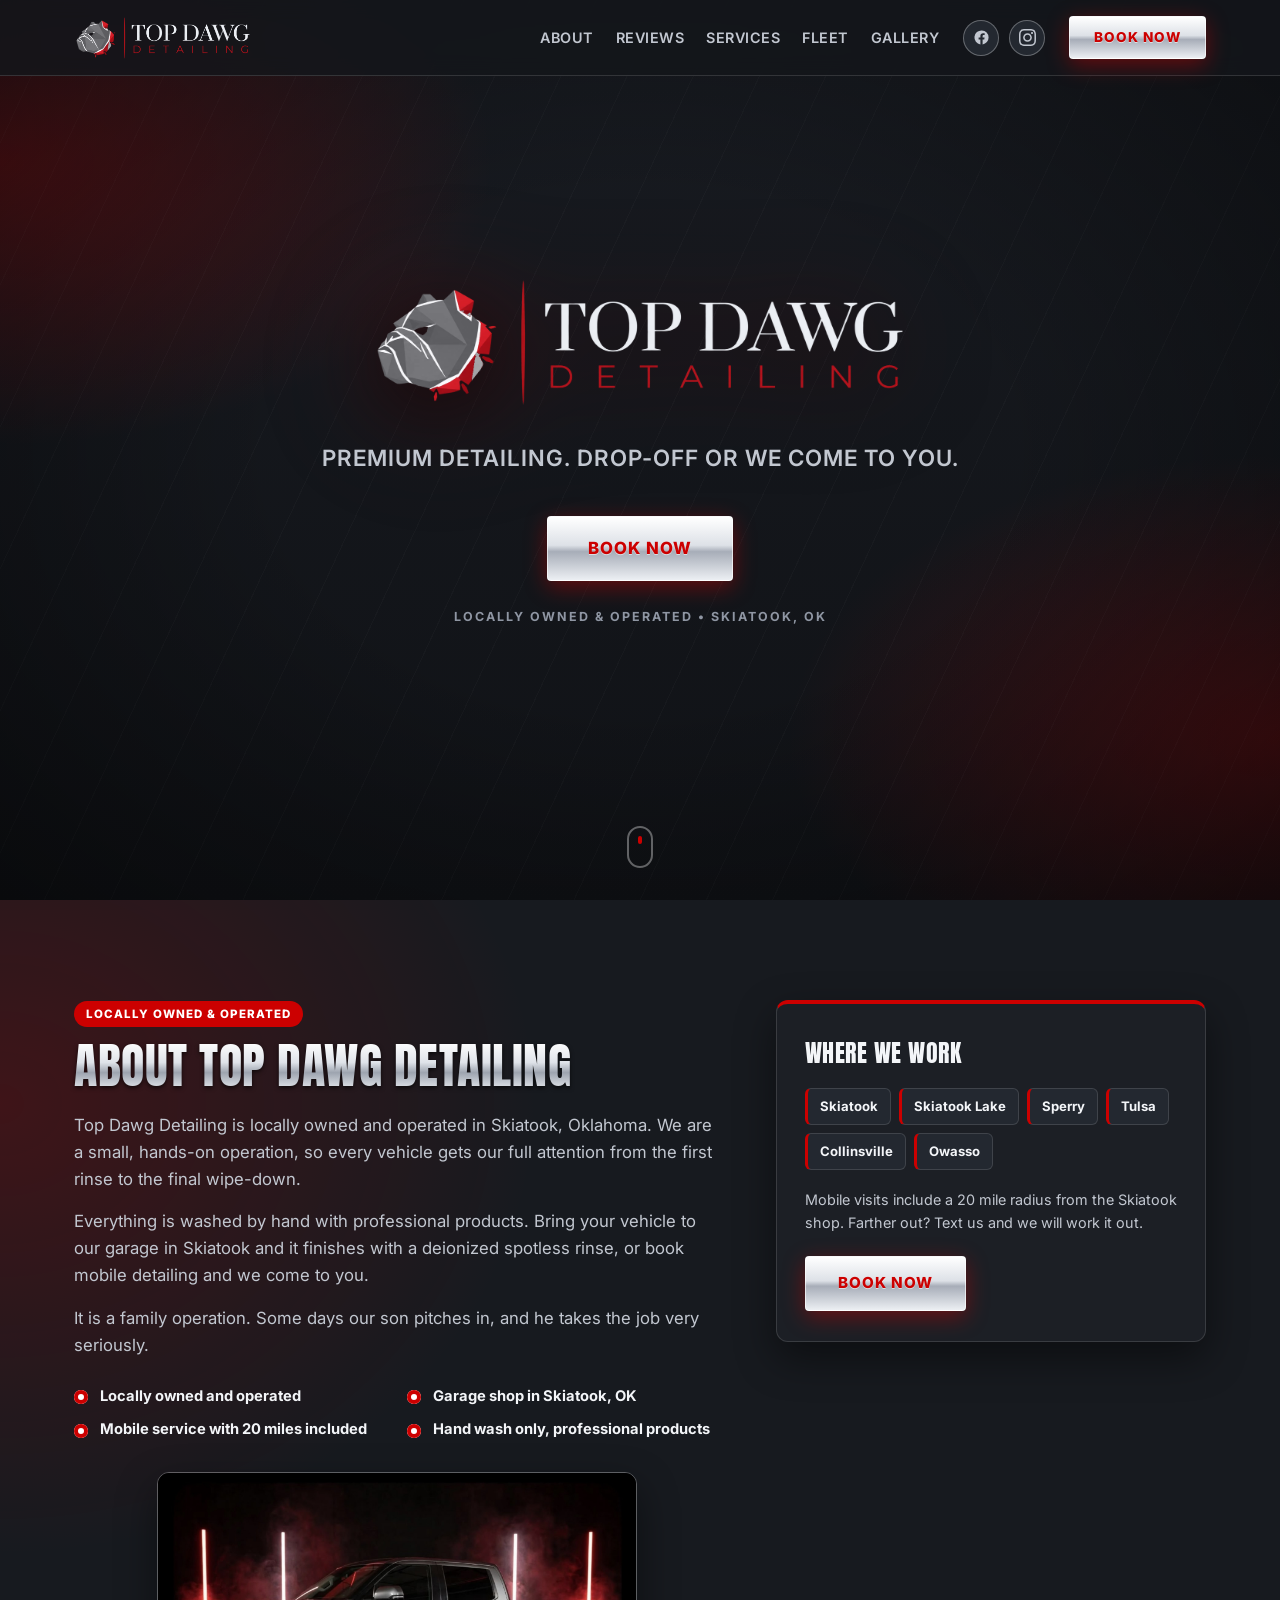
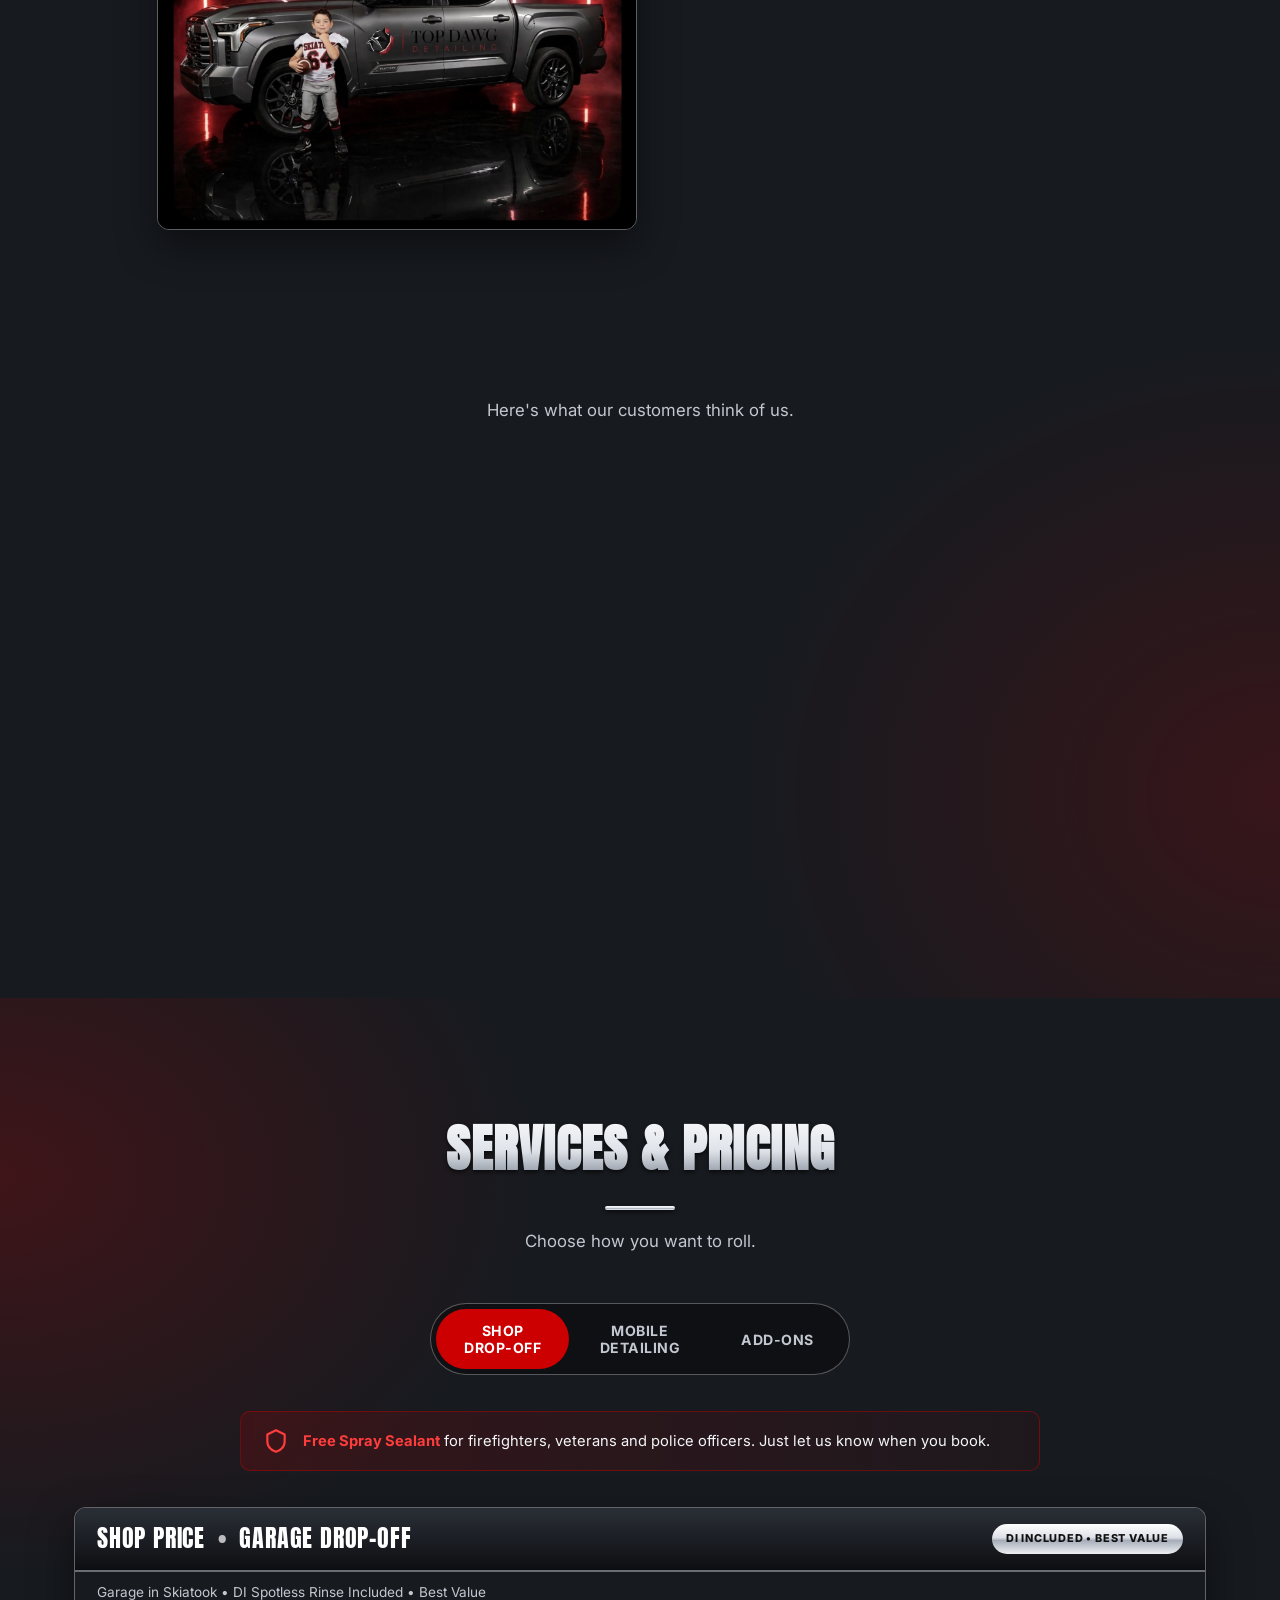
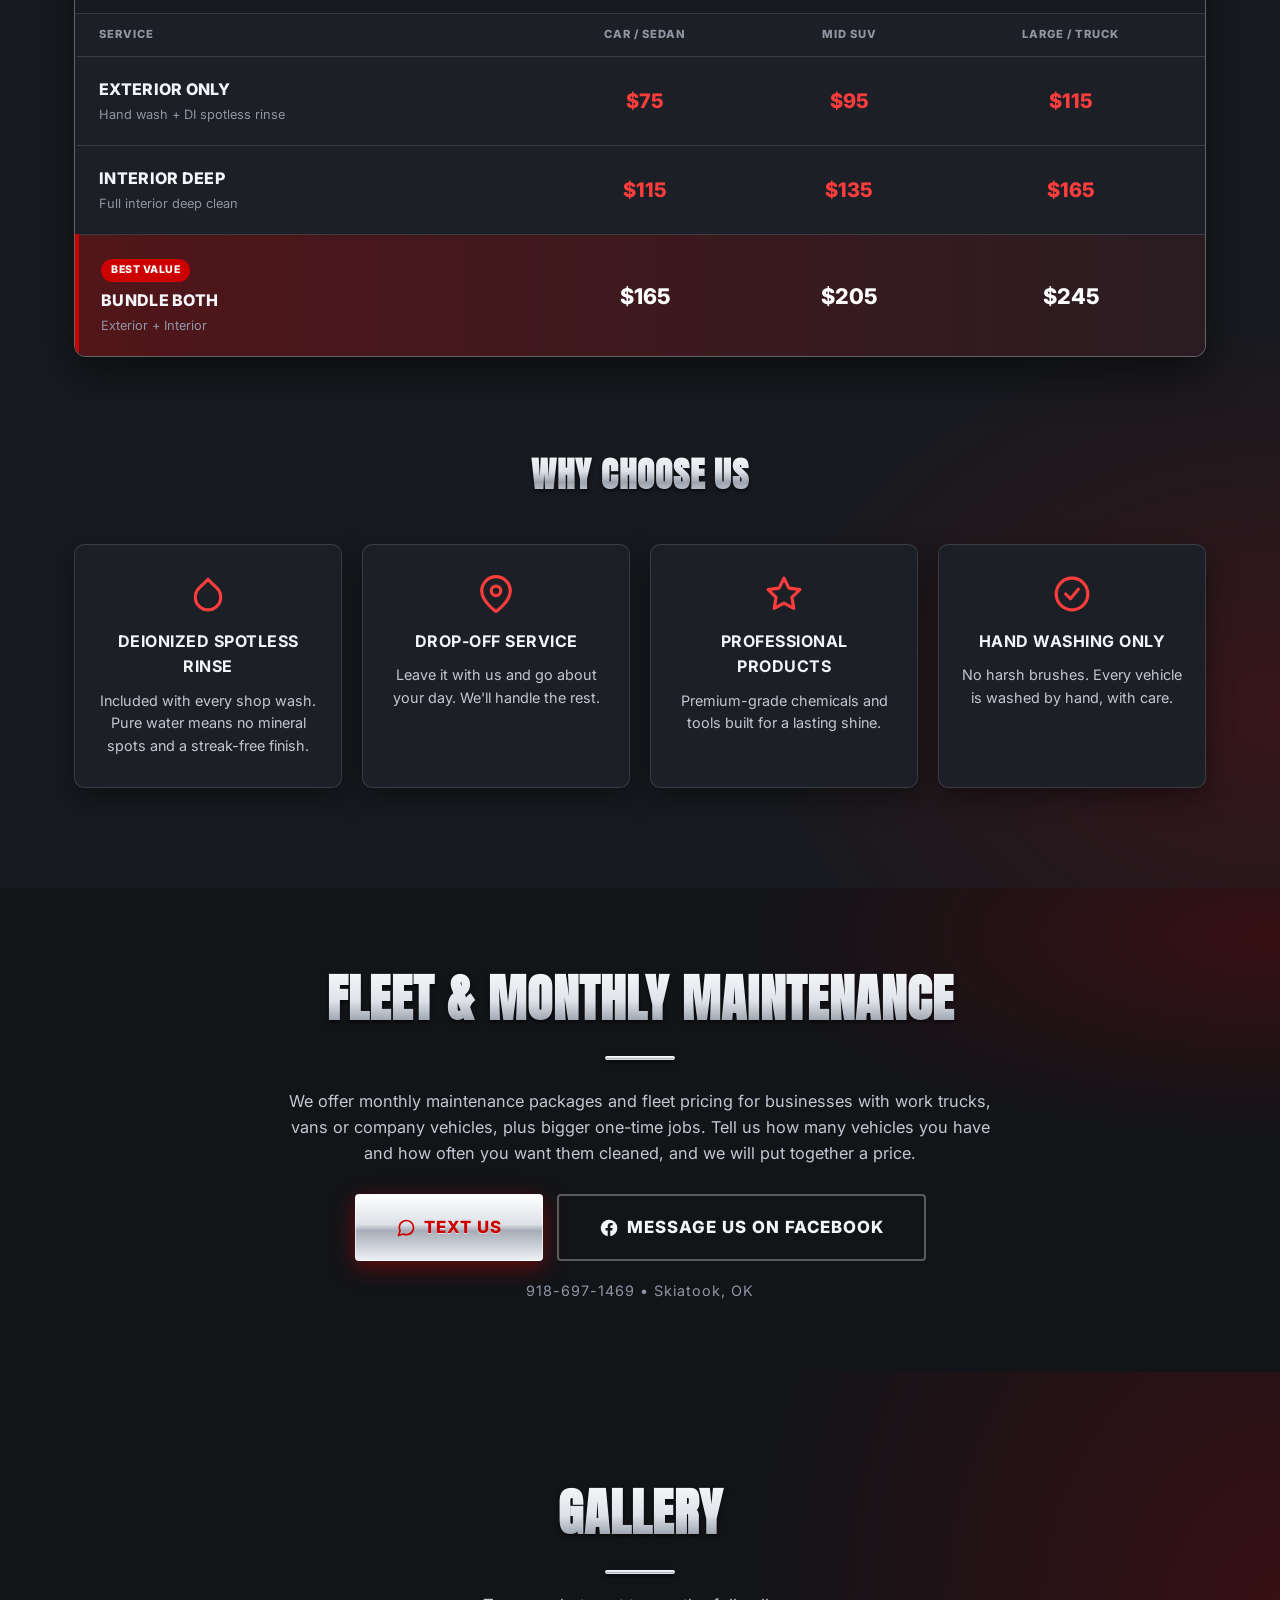
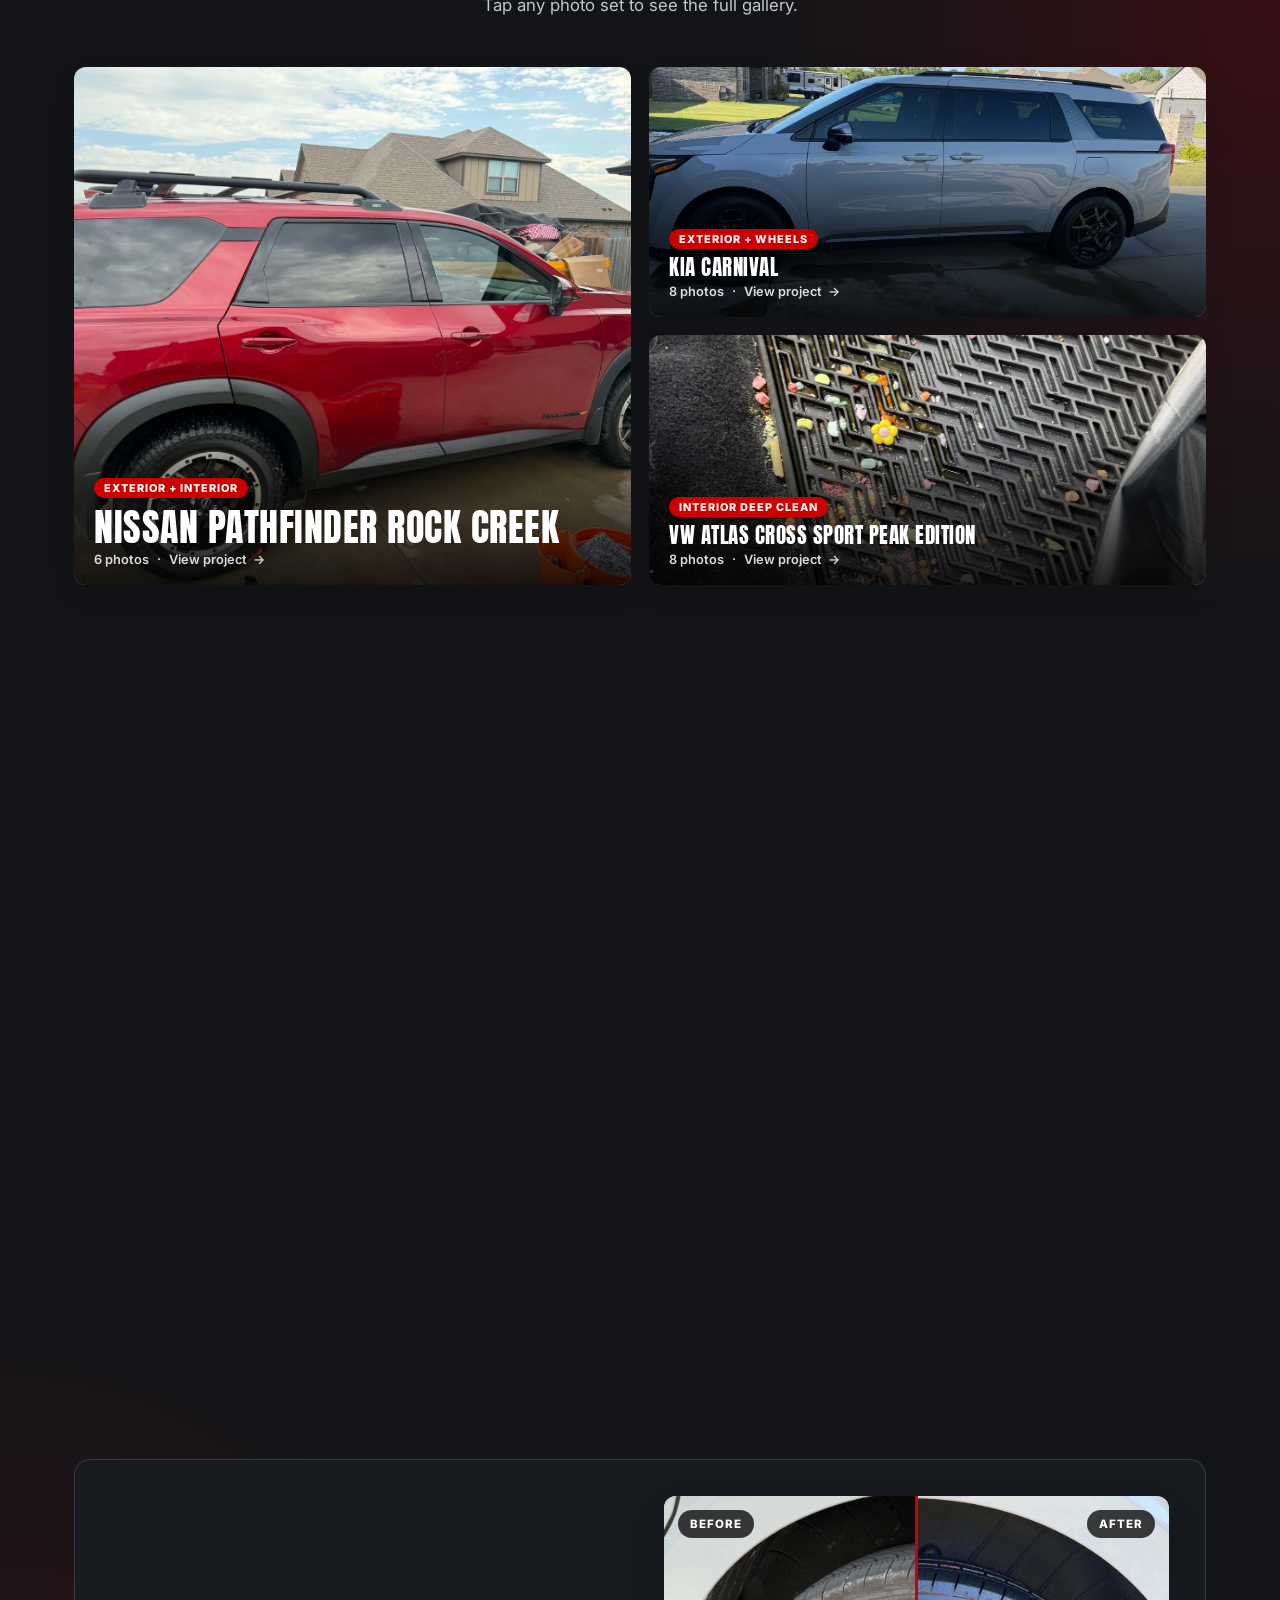
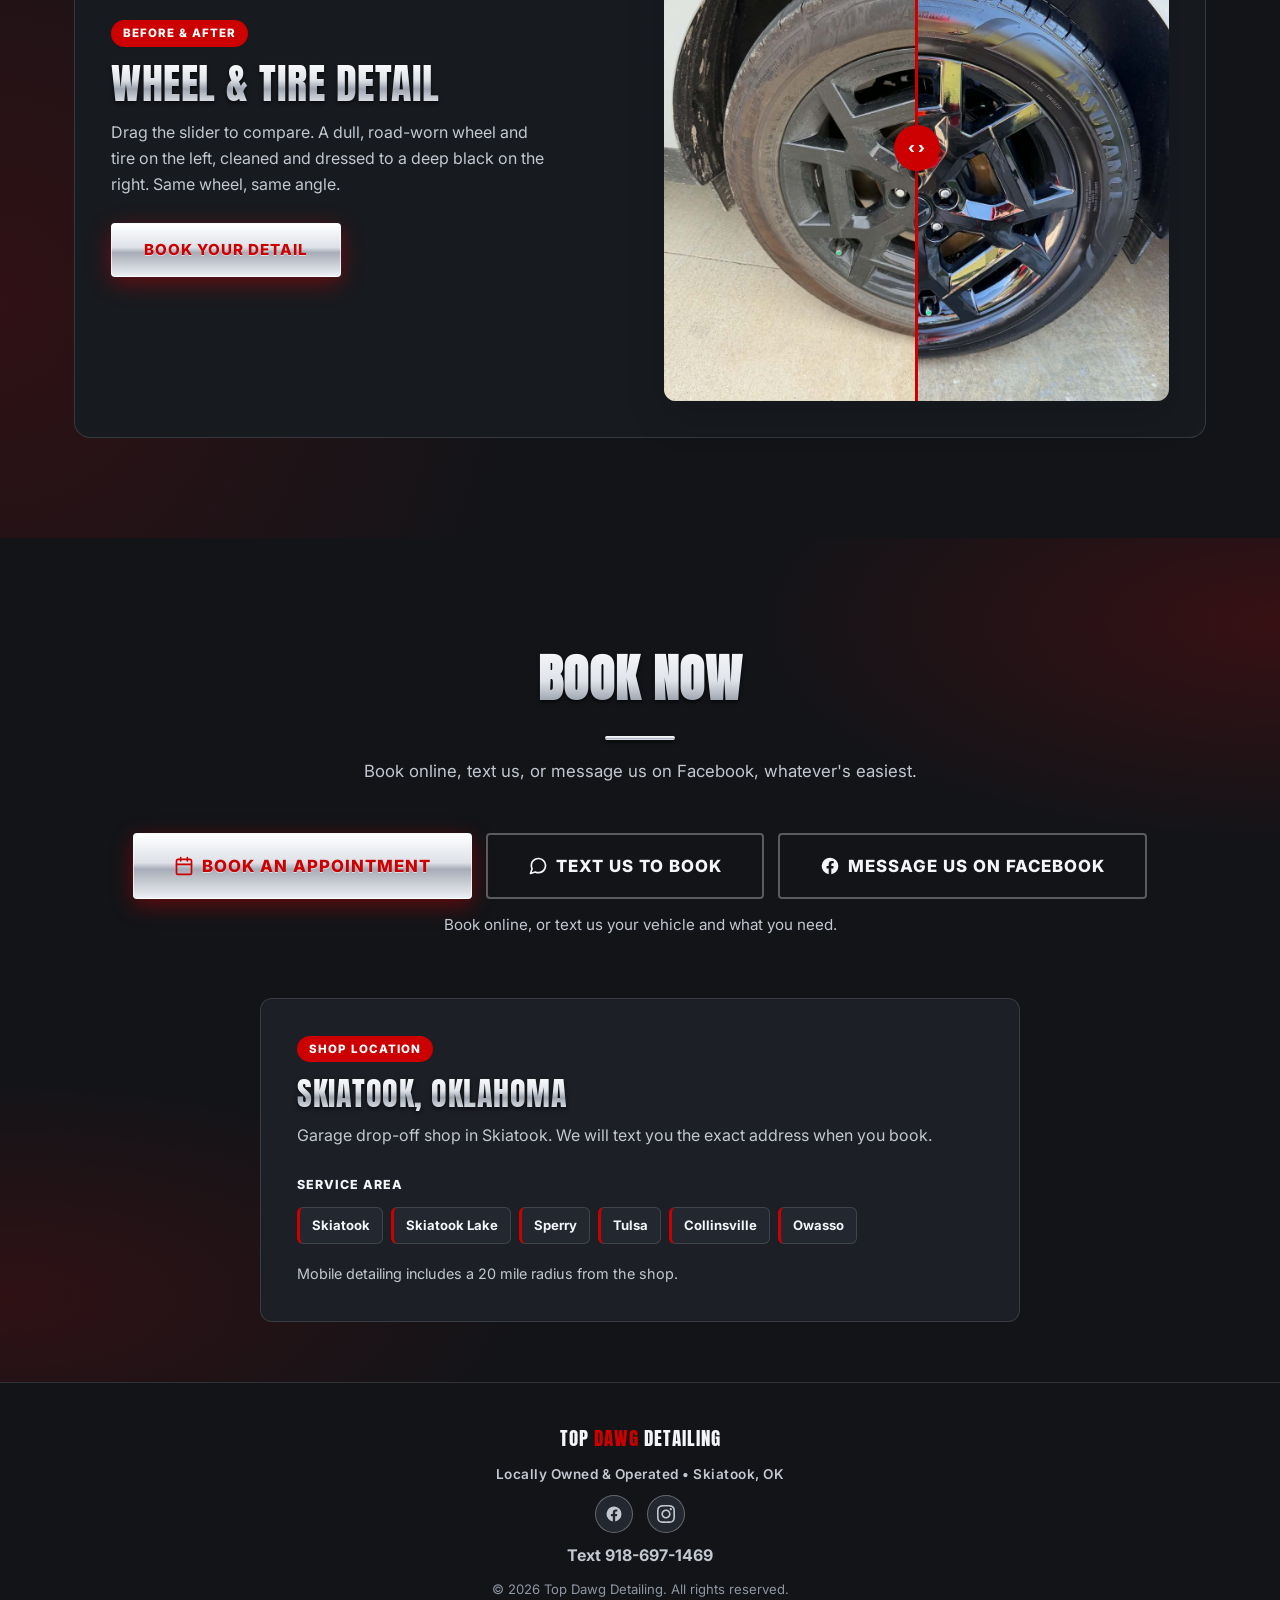
<file: top-dawg-detailing/index.html>
<!DOCTYPE html>
<html lang="en">
<head>
<meta charset="UTF-8">
<meta name="viewport" content="width=device-width, initial-scale=1.0">
<meta name="format-detection" content="telephone=no">
<meta name="theme-color" content="#121418">
<link rel="icon" href="favicon.svg" type="image/svg+xml">
<link rel="icon" href="favicon.ico" sizes="any">
<link rel="icon" href="favicon-32.png" sizes="32x32" type="image/png">
<link rel="apple-touch-icon" href="apple-touch-icon.png">
<link rel="manifest" href="site.webmanifest">
<title>Top Dawg Detailing | Premium Auto Detailing</title>
<meta name="description" content="Top Dawg Detailing: locally owned and operated car detailing in Skiatook, OK. Shop drop-off or we come to you. Text 918-697-1469 to book.">
<link rel="preconnect" href="https://fonts.googleapis.com">
<link rel="preconnect" href="https://fonts.gstatic.com" crossorigin>
<link href="https://fonts.googleapis.com/css2?family=Anton&family=Inter:wght@400;600;700;800&display=swap" rel="stylesheet">
<link rel="stylesheet" href="css/style.css">
</head>
<body>

<!-- ========== STICKY NAV ========== -->
<header class="navbar" id="navbar">
  <div class="navbar__inner">
    <a href="#hero" class="navbar__logo">
      <img src="assets/images/logo-on-dark.png" alt="Top Dawg Detailing" class="navbar__logo-img">
    </a>

    <nav class="navbar__links" id="navLinks">
      <a href="#about" class="nav-link">About</a>
      <a href="#reviews" class="nav-link">Reviews</a>
      <a href="#services" class="nav-link">Services</a>
      <a href="#fleet" class="nav-link">Fleet</a>
      <a href="#gallery" class="nav-link">Gallery</a>
    </nav>

    <div class="navbar__social">
      <a href="https://www.facebook.com/profile.php?id=61593357902436" target="_blank" rel="noopener" class="navbar__social-btn" aria-label="Top Dawg Detailing on Facebook">
        <svg viewBox="0 0 24 24" fill="currentColor"><path d="M22 12a10 10 0 10-11.56 9.88v-6.99H7.9V12h2.54V9.8c0-2.5 1.49-3.89 3.77-3.89 1.09 0 2.24.2 2.24.2v2.46h-1.26c-1.24 0-1.63.77-1.63 1.56V12h2.78l-.44 2.89h-2.34v6.99A10 10 0 0022 12z"/></svg>
      </a>
      <a href="https://www.instagram.com/topdawgdetailing98/" target="_blank" rel="noopener" class="navbar__social-btn" aria-label="Top Dawg Detailing on Instagram">
        <svg viewBox="0 0 24 24" fill="currentColor"><path d="M12 2.163c3.204 0 3.584.012 4.85.07 3.252.148 4.771 1.691 4.919 4.919.058 1.265.069 1.645.069 4.849 0 3.205-.012 3.584-.069 4.849-.149 3.225-1.664 4.771-4.919 4.919-1.266.058-1.644.07-4.85.07-3.204 0-3.584-.012-4.849-.07-3.26-.149-4.771-1.699-4.919-4.92-.058-1.265-.07-1.644-.07-4.849 0-3.204.013-3.583.07-4.849.149-3.227 1.664-4.771 4.919-4.919 1.266-.057 1.645-.069 4.849-.069zm0-2.163c-3.259 0-3.667.014-4.947.072-4.358.2-6.78 2.618-6.98 6.98-.059 1.281-.073 1.689-.073 4.948 0 3.259.014 3.668.072 4.948.2 4.358 2.618 6.78 6.98 6.98 1.281.058 1.689.072 4.948.072 3.259 0 3.668-.014 4.948-.072 4.354-.2 6.782-2.618 6.979-6.98.059-1.28.073-1.689.073-4.948 0-3.259-.014-3.667-.072-4.947-.196-4.354-2.617-6.78-6.979-6.98-1.281-.059-1.69-.073-4.949-.073zm0 5.838c-3.403 0-6.162 2.759-6.162 6.162s2.759 6.163 6.162 6.163 6.162-2.759 6.162-6.163c0-3.403-2.759-6.162-6.162-6.162zm0 10.162c-2.209 0-4-1.79-4-4 0-2.209 1.791-4 4-4s4 1.791 4 4c0 2.21-1.791 4-4 4zm6.406-11.845c-.796 0-1.441.645-1.441 1.44s.645 1.44 1.441 1.44c.795 0 1.439-.645 1.439-1.44s-.644-1.44-1.439-1.44z"/></svg>
      </a>
    </div>

    <a href="book.html" class="btn btn--primary navbar__cta">Book Now</a>

    <button class="navbar__toggle" id="navToggle" aria-label="Toggle menu" aria-expanded="false">
      <span></span><span></span><span></span>
    </button>
  </div>
</header>

<!-- ========== HERO ========== -->
<section class="hero" id="hero">
  <div class="hero__bg"></div>
  <div class="hero__overlay"></div>
  <div class="hero__content">
    <div class="hero__logo">
      <img src="assets/images/logo-on-dark.png" alt="Top Dawg Detailing" class="hero__logo-img">
    </div>
    <p class="hero__tagline">Premium Detailing. Drop-Off or We Come to You.</p>
    <a href="book.html" class="btn btn--primary btn--lg hero__cta" id="heroBookNow">Book Now</a>
    <p class="hero__badge">Locally Owned &amp; Operated &bull; Skiatook, OK</p>
  </div>
  <div class="hero__scroll-indicator" aria-hidden="true">
    <span></span>
  </div>
</section>

<!-- ========== ABOUT ========== -->
<section class="about" id="about">
  <div class="container">
    <div class="about__grid">
      <div class="about__text">
        <span class="about__kicker">Locally Owned &amp; Operated</span>
        <h2 class="about__title">About Top Dawg Detailing</h2>
        <p>Top Dawg Detailing is locally owned and operated in Skiatook, Oklahoma. We are a small, hands-on operation, so every vehicle gets our full attention from the first rinse to the final wipe-down.</p>
        <p>Everything is washed by hand with professional products. Bring your vehicle to our garage in Skiatook and it finishes with a deionized spotless rinse, or book mobile detailing and we come to you.</p>
        <p>It is a family operation. Some days our son pitches in, and he takes the job very seriously.</p>
        <ul class="about__facts">
          <li>Locally owned and operated</li>
          <li>Garage shop in Skiatook, OK</li>
          <li>Mobile service with 20 miles included</li>
          <li>Hand wash only, professional products</li>
        </ul>

        <img class="about__truck-photo" src="assets/images/company-truck.jpg" alt="The Top Dawg Detailing truck" loading="lazy">
      </div>

      <div class="about__card">
        <h3 class="about__card-title">Where We Work</h3>
        <ul class="area-chips">
          <li>Skiatook</li>
          <li>Skiatook Lake</li>
          <li>Sperry</li>
          <li>Tulsa</li>
          <li>Collinsville</li>
          <li>Owasso</li>
        </ul>
        <p class="about__card-note">Mobile visits include a 20 mile radius from the Skiatook shop. Farther out? Text us and we will work it out.</p>
        <a href="book.html" class="btn btn--primary">Book Now</a>
      </div>
    </div>

    <div class="about__reviews" id="reviews">
    <h3 class="why-us__title">Reviews</h3>
    <p class="section-subtitle">Here's what our customers think of us.</p>

    <div class="reviews__card">
      <div class="review-item">
        <span class="review-item__avatar">A</span>
        <div class="review-item__body">
          <div class="review-item__header">
            <span class="review-item__name">Alonso Rodriguez</span>
            <span class="review-item__meta"><svg viewBox="0 0 24 24" fill="currentColor"><path d="M21.35 11.1h-9.17v2.87h5.4c-.23 1.45-1.68 4.24-5.4 4.24-3.25 0-5.9-2.69-5.9-6s2.65-6 5.9-6c1.85 0 3.09.79 3.8 1.47l2.6-2.5C16.99 3.6 14.86 2.6 12.18 2.6 6.98 2.6 2.75 6.8 2.75 12s4.23 9.4 9.43 9.4c5.44 0 9.05-3.82 9.05-9.2 0-.62-.07-1.09-.15-1.1z"/></svg> Google &bull; 1 review</span>
          </div>
          <p class="review-item__text">Cristian does a great job, he's got all the right tools &amp; equipment to detail any vehicle! Bring it by, you won't regret it.</p>
        </div>
      </div>

      <p class="reviews__empty">Leave us one too, it helps a lot:</p>
      <div class="reviews__actions">
        <a href="https://www.facebook.com/profile.php?id=61593357902436" target="_blank" rel="noopener" class="btn btn--outline reviews__btn">
          <svg viewBox="0 0 24 24" fill="currentColor"><path d="M22 12a10 10 0 10-11.56 9.88v-6.99H7.9V12h2.54V9.8c0-2.5 1.49-3.89 3.77-3.89 1.09 0 2.24.2 2.24.2v2.46h-1.26c-1.24 0-1.63.77-1.63 1.56V12h2.78l-.44 2.89h-2.34v6.99A10 10 0 0022 12z"/></svg>
          Review Us on Facebook
        </a>
        <a href="https://share.google/A1w45uH0FZVLoggwl" target="_blank" rel="noopener" class="btn btn--outline reviews__btn">
          <svg viewBox="0 0 24 24" fill="currentColor"><path d="M21.35 11.1h-9.17v2.87h5.4c-.23 1.45-1.68 4.24-5.4 4.24-3.25 0-5.9-2.69-5.9-6s2.65-6 5.9-6c1.85 0 3.09.79 3.8 1.47l2.6-2.5C16.99 3.6 14.86 2.6 12.18 2.6 6.98 2.6 2.75 6.8 2.75 12s4.23 9.4 9.43 9.4c5.44 0 9.05-3.82 9.05-9.2 0-.62-.07-1.09-.15-1.1z"/></svg>
          Review Us on Google
        </a>
      </div>
    </div>
    </div>
  </div>
</section>

<!-- ========== SERVICES + PRICING ========== -->
<section class="services" id="services">
  <div class="container">
    <h2 class="section-title">Services &amp; Pricing</h2>
    <p class="section-subtitle">Choose how you want to roll.</p>

    <div class="toggle" role="group" aria-label="Service location toggle">
      <button type="button" class="toggle__btn is-active" data-mode="dropoff" id="toggleDropoff" aria-pressed="true" aria-controls="panelDropoff">Shop Drop-Off</button>
      <button type="button" class="toggle__btn" data-mode="mobile" id="toggleMobile" aria-pressed="false" aria-controls="panelMobile">Mobile Detailing</button>
      <button type="button" class="toggle__btn" data-mode="addons" id="toggleAddons" aria-pressed="false" aria-controls="panelAddons">Add-Ons</button>
    </div>

    <div class="addons__promo">
      <svg viewBox="0 0 24 24" fill="none" stroke="currentColor" stroke-width="2" stroke-linecap="round" stroke-linejoin="round"><path d="M12 2l8 4v6c0 5-3.5 8.5-8 10-4.5-1.5-8-5-8-10V6l8-4z"/></svg>
      <p><strong>Free Spray Sealant</strong> for firefighters, veterans and police officers. Just let us know when you book.</p>
    </div>

    <!-- SHOP PRICING -->
    <div class="price-panel" id="panelDropoff">
      <div class="price-card">
        <div class="price-card__head">
          <h3 class="price-card__title">Shop Price <span>&bull;</span> Garage Drop-Off</h3>
          <span class="price-card__pill">DI Included &bull; Best Value</span>
        </div>
        <p class="price-card__sub">Garage in Skiatook &bull; DI Spotless Rinse Included &bull; Best Value</p>
        <table class="price-table">
          <thead>
            <tr>
              <th class="price-table__service">Service</th>
              <th>Car / Sedan</th>
              <th>Mid SUV</th>
              <th>Large / Truck</th>
            </tr>
          </thead>
          <tbody>
            <tr>
              <th scope="row" class="price-table__service"><span class="price-table__name">Exterior Only</span><span class="price-table__desc">Hand wash + DI spotless rinse</span></th>
              <td>$75</td><td>$95</td><td>$115</td>
            </tr>
            <tr>
              <th scope="row" class="price-table__service"><span class="price-table__name">Interior Deep</span><span class="price-table__desc">Full interior deep clean</span></th>
              <td>$115</td><td>$135</td><td>$165</td>
            </tr>
            <tr class="price-table__row--bundle">
              <th scope="row" class="price-table__service"><span class="price-table__badge">Best Value</span><span class="price-table__name">Bundle Both</span><span class="price-table__desc">Exterior + Interior</span></th>
              <td>$165</td><td>$205</td><td>$245</td>
            </tr>
          </tbody>
        </table>
      </div>
    </div>

    <!-- MOBILE PRICING -->
    <div class="price-panel" id="panelMobile" hidden>
      <div class="price-card price-card--mobile">
        <div class="price-card__head">
          <h3 class="price-card__title">Mobile Price <span>&bull;</span> We Come To You</h3>
          <span class="price-card__pill">We Come To You &bull; No DI Yet</span>
        </div>
        <p class="price-card__sub">20 Mile Radius Included &bull; Standard rinse (DI rinse is shop-only for now)</p>
        <table class="price-table">
          <thead>
            <tr>
              <th class="price-table__service">Service</th>
              <th>Car / Sedan</th>
              <th>Mid SUV</th>
              <th>Large / Truck</th>
            </tr>
          </thead>
          <tbody>
            <tr>
              <th scope="row" class="price-table__service"><span class="price-table__name">Exterior Only</span><span class="price-table__desc">Hand wash + standard rinse</span></th>
              <td>$95</td><td>$115</td><td>$135</td>
            </tr>
            <tr>
              <th scope="row" class="price-table__service"><span class="price-table__name">Interior Deep</span><span class="price-table__desc">Full interior deep clean</span></th>
              <td>$135</td><td>$155</td><td>$185</td>
            </tr>
            <tr class="price-table__row--bundle">
              <th scope="row" class="price-table__service"><span class="price-table__badge">Best Value</span><span class="price-table__name">Bundle Both</span><span class="price-table__desc">Exterior + Interior</span></th>
              <td>$185</td><td>$225</td><td>$265</td>
            </tr>
          </tbody>
        </table>
      </div>

      <div class="travel-fee">
        <h4 class="travel-fee__title">Travel Fee <span>&bull;</span> 20 Miles Included in Mobile Price</h4>
        <ul class="travel-fee__list">
          <li><span>0-20 miles from Skiatook shop</span><strong class="travel-fee__included">Included</strong></li>
          <li><span>21-30 miles: N. Tulsa, Claremore edge</span><strong>+$25</strong></li>
          <li><span>31-40 miles: Midtown Tulsa, BA edge</span><strong>+$45</strong></li>
          <li><span>41-50 miles</span><strong>+$65</strong></li>
          <li><span>50+ miles / No water or power</span><strong>Custom / +$15</strong></li>
        </ul>
      </div>
    </div>


    <!-- ADD-ON SERVICES -->
    <div class="price-panel" id="panelAddons" hidden>
      <div class="price-card addons__card">
        <div class="price-card__head">
          <h3 class="price-card__title">Add-Ons <span>&bull;</span> Priced By Vehicle Size</h3>
        </div>
        <table class="price-table">
          <thead>
            <tr>
              <th class="price-table__service">Service</th>
              <th>Car / Sedan</th>
              <th>Mid SUV</th>
              <th>Large / Truck</th>
            </tr>
          </thead>
          <tbody>
            <tr>
              <th scope="row" class="price-table__service"><span class="price-table__name">Pet Hair Removal</span></th>
              <td>$50</td>
              <td>$70</td>
              <td>$90</td>
            </tr>
            <tr>
              <th scope="row" class="price-table__service"><span class="price-table__name">Stain Extraction</span><span class="price-table__desc">Per seat, minimum 1 seat</span></th>
              <td>$50 per seat</td>
              <td>$50 per seat</td>
              <td>$50 per seat</td>
            </tr>
            <tr>
              <th scope="row" class="price-table__service"><span class="price-table__name">Stain Extraction</span><span class="price-table__desc">Full vehicle</span></th>
              <td>$110</td>
              <td>$140</td>
              <td>$170</td>
            </tr>
            <tr>
              <th scope="row" class="price-table__service"><span class="price-table__name">Spray Sealant</span></th>
              <td>$35</td>
              <td>$45</td>
              <td>$55</td>
            </tr>
            <tr>
              <th scope="row" class="price-table__service"><span class="price-table__name">Leather Dressing</span></th>
              <td>$40</td>
              <td>$50</td>
              <td>$60</td>
            </tr>
          </tbody>
        </table>
      </div>

      <div class="addons__note">
        <svg viewBox="0 0 24 24" fill="none" stroke="currentColor" stroke-width="2" stroke-linecap="round" stroke-linejoin="round"><circle cx="12" cy="12" r="10"/><line x1="12" y1="8" x2="12" y2="12.5"/><circle cx="12" cy="16" r="0.5" fill="currentColor"/></svg>
        <p><strong>Friendly note:</strong> we try 100% on every job. Some pet hair or stains that have been sitting and baking in the heat may not fully come out depending on material and how long it has been there. We will be honest upfront.</p>
      </div>
    </div>

    <div class="why-us">
      <h3 class="why-us__title">Why Choose Us</h3>
      <div class="why-us__grid">
        <div class="why-us__item">
          <div class="why-us__icon">
            <svg viewBox="0 0 24 24" fill="none" stroke="currentColor" stroke-width="2" stroke-linecap="round" stroke-linejoin="round"><path d="M12 2.69l5.66 5.66a8 8 0 11-11.31 0z"/></svg>
          </div>
          <h4>Deionized Spotless Rinse</h4>
          <p>Included with every shop wash. Pure water means no mineral spots and a streak-free finish.</p>
        </div>
        <div class="why-us__item">
          <div class="why-us__icon">
            <svg viewBox="0 0 24 24" fill="none" stroke="currentColor" stroke-width="2" stroke-linecap="round" stroke-linejoin="round"><path d="M21 10c0 7-9 13-9 13s-9-6-9-13a9 9 0 0118 0z"/><circle cx="12" cy="10" r="3"/></svg>
          </div>
          <h4>Drop-Off Service</h4>
          <p>Leave it with us and go about your day. We'll handle the rest.</p>
        </div>
        <div class="why-us__item">
          <div class="why-us__icon">
            <svg viewBox="0 0 24 24" fill="none" stroke="currentColor" stroke-width="2" stroke-linecap="round" stroke-linejoin="round"><polygon points="12 2 15.09 8.26 22 9.27 17 14.14 18.18 21.02 12 17.77 5.82 21.02 7 14.14 2 9.27 8.91 8.26 12 2"/></svg>
          </div>
          <h4>Professional Products</h4>
          <p>Premium-grade chemicals and tools built for a lasting shine.</p>
        </div>
        <div class="why-us__item">
          <div class="why-us__icon">
            <svg viewBox="0 0 24 24" fill="none" stroke="currentColor" stroke-width="2" stroke-linecap="round" stroke-linejoin="round"><circle cx="12" cy="12" r="10"/><polyline points="8 12 11 15 16 9"/></svg>
          </div>
          <h4>Hand Washing Only</h4>
          <p>No harsh brushes. Every vehicle is washed by hand, with care.</p>
        </div>
      </div>
    </div>
  </div>
</section>

<!-- ========== FLEET ACCOUNTS ========== -->
<section class="fleet" id="fleet">
  <div class="container">
    <h2 class="section-title">Fleet &amp; Monthly Maintenance</h2>
    <div class="fleet__body">
      <p>We offer monthly maintenance packages and fleet pricing for businesses with work trucks, vans or company vehicles, plus bigger one-time jobs. Tell us how many vehicles you have and how often you want them cleaned, and we will put together a price.</p>
      <div class="fleet__contact-buttons">
        <a href="sms:9186971469?&amp;body=Hi, I%27m interested in a fleet job or monthly maintenance package." class="btn btn--primary btn--lg">
          <span class="contact__quick-icon"><svg viewBox="0 0 24 24" fill="none" stroke="currentColor" stroke-width="2" stroke-linecap="round" stroke-linejoin="round"><path d="M21 11.5a8.38 8.38 0 01-.9 3.8 8.5 8.5 0 01-7.6 4.7 8.38 8.38 0 01-3.8-.9L3 21l1.9-5.7a8.38 8.38 0 01-.9-3.8 8.5 8.5 0 014.7-7.6 8.38 8.38 0 013.8-.9h.5a8.48 8.48 0 018 8v.5z"/></svg></span> Text Us
        </a>
        <a href="https://www.facebook.com/profile.php?id=61593357902436" target="_blank" rel="noopener" class="btn btn--outline btn--lg">
          <span class="contact__quick-icon"><svg viewBox="0 0 24 24" fill="currentColor"><path d="M22 12a10 10 0 10-11.56 9.88v-6.99H7.9V12h2.54V9.8c0-2.5 1.49-3.89 3.77-3.89 1.09 0 2.24.2 2.24.2v2.46h-1.26c-1.24 0-1.63.77-1.63 1.56V12h2.78l-.44 2.89h-2.34v6.99A10 10 0 0022 12z"/></svg></span> Message Us on Facebook
        </a>
      </div>
      <p class="fleet__note">918-697-1469 &bull; Skiatook, OK</p>
    </div>
  </div>
</section>

<!-- ========== GALLERY ========== -->
<section class="projects" id="gallery">
  <div class="container">
    <h2 class="section-title">Gallery</h2>
    <p class="section-subtitle">Tap any photo set to see the full gallery.</p>

    <!--
      ADD A NEW PROJECT: copy one <article class="project-card ..."> block below.
      1. Drop the photos in assets/images/projects/<name>/ (01.jpg = full size, 01-thumb.jpg = small).
      2. Update the title, description, services and the photo links (first photo is the cover).
      3. Blur license plates before publishing customer photos.
    -->
    <div class="projects__grid">
      <article class="project-card project-card--pathfinder project-card--feature" data-project="pathfinder">
        <button type="button" class="project-card__open" aria-haspopup="dialog" aria-label="Open project: Nissan Pathfinder Rock Creek">
          <img class="project-card__img" src="assets/images/projects/pathfinder/01.jpg" alt="" loading="lazy">
          <span class="project-card__overlay">
            <span class="project-card__kicker">Exterior + Interior</span>
            <span class="project-card__title">Nissan Pathfinder Rock Creek</span>
            <span class="project-card__cta"><span class="project-card__count">6 photos</span><span class="project-card__more">View project</span></span>
          </span>
        </button>
        <div class="project-data" hidden>
          <p class="project-data__description">A red Rock Creek Pathfinder that got the full treatment. Road film was foamed off, every panel was hand washed and rinsed, then the cabin was taken from dusty to clean.</p>
          <ul class="project-data__services">
            <li>Foam Pre-Soak</li>
            <li>Hand Wash</li>
            <li>Interior Deep Clean</li>
          </ul>
          <ul class="project-data__photos">
            <li><a href="assets/images/projects/pathfinder/01.jpg" data-thumb="assets/images/projects/pathfinder/01-thumb.jpg">Finished: hand washed and rinsed</a></li>
            <li><a href="assets/images/projects/pathfinder/02.jpg" data-thumb="assets/images/projects/pathfinder/02-thumb.jpg">Foam pre-soak to lift road film safely</a></li>
            <li><a href="assets/images/projects/pathfinder/03.jpg" data-thumb="assets/images/projects/pathfinder/03-thumb.jpg">Rear hatch mid-wash, before the rinse</a></li>
            <li><a href="assets/images/projects/pathfinder/04.jpg" data-thumb="assets/images/projects/pathfinder/04-thumb.jpg">Tailgate and badging after the wash</a></li>
            <li><a href="assets/images/projects/pathfinder/05.jpg" data-thumb="assets/images/projects/pathfinder/05-thumb.jpg">Front cabin before the interior deep clean</a></li>
            <li><a href="assets/images/projects/pathfinder/06.jpg" data-thumb="assets/images/projects/pathfinder/06-thumb.jpg">Rock Creek seats cleaned by hand</a></li>
          </ul>
        </div>
      </article>

      <article class="project-card project-card--carnival project-card--wide" data-project="carnival">
        <button type="button" class="project-card__open" aria-haspopup="dialog" aria-label="Open project: Kia Carnival">
          <img class="project-card__img" src="assets/images/projects/carnival/01.jpg" alt="" loading="lazy">
          <span class="project-card__overlay">
            <span class="project-card__kicker">Exterior + Wheels</span>
            <span class="project-card__title">Kia Carnival</span>
            <span class="project-card__cta"><span class="project-card__count">8 photos</span><span class="project-card__more">View project</span></span>
          </span>
        </button>
        <div class="project-data" hidden>
          <p class="project-data__description">Full exterior detail on a Kia Carnival. Dull, road-worn wheels and tires were cleaned and dressed to a deep black, bug and road-film buildup was foamed off the front end, and the mirrors and paint were hand washed and rinsed.</p>
          <ul class="project-data__services">
            <li>Foam Pre-Soak</li>
            <li>Hand Wash</li>
            <li>Wheels &amp; Tires</li>
          </ul>
          <ul class="project-data__photos">
            <li><a href="assets/images/projects/carnival/01.jpg" data-thumb="assets/images/projects/carnival/01-thumb.jpg">Finished: washed and rinsed</a></li>
            <li><a href="assets/images/projects/carnival/02.jpg" data-thumb="assets/images/projects/carnival/02-thumb.jpg">Wheel and tire before</a></li>
            <li><a href="assets/images/projects/carnival/03.jpg" data-thumb="assets/images/projects/carnival/03-thumb.jpg">Wheel and tire after: clean and dressed</a></li>
            <li><a href="assets/images/projects/carnival/04.jpg" data-thumb="assets/images/projects/carnival/04-thumb.jpg">Mirror cap before: road film and water spots</a></li>
            <li><a href="assets/images/projects/carnival/05.jpg" data-thumb="assets/images/projects/carnival/05-thumb.jpg">Mirror cap after: clean and glossy</a></li>
            <li><a href="assets/images/projects/carnival/06.jpg" data-thumb="assets/images/projects/carnival/06-thumb.jpg">Foam pre-soak on the front end</a></li>
            <li><a href="assets/images/projects/carnival/07.jpg" data-thumb="assets/images/projects/carnival/07-thumb.jpg">Front bumper with bug and road-film buildup</a></li>
            <li><a href="assets/images/projects/carnival/08.jpg" data-thumb="assets/images/projects/carnival/08-thumb.jpg">Close-up of bug splatter on the paint</a></li>
          </ul>
        </div>
      </article>

      <article class="project-card project-card--vw-atlas project-card--wide" data-project="vw-atlas">
        <button type="button" class="project-card__open" aria-haspopup="dialog" aria-label="Open project: Volkswagen Atlas Cross Sport Peak Edition">
          <img class="project-card__img" src="assets/images/projects/vw-atlas/01.jpg" alt="" loading="lazy">
          <span class="project-card__overlay">
            <span class="project-card__kicker">Interior Deep Clean</span>
            <span class="project-card__title">VW Atlas Cross Sport Peak Edition</span>
            <span class="project-card__cta"><span class="project-card__count">8 photos</span><span class="project-card__more">View project</span></span>
          </span>
        </button>
        <div class="project-data" hidden>
          <p class="project-data__description">A Volkswagen Atlas Cross Sport Peak Edition with crumbs, wrappers and everyday mess worked into the mats and seats. Everything was vacuumed, the floor mats were pressure washed, and the cabin was wiped down and conditioned from front to back.</p>
          <ul class="project-data__services">
            <li>Vacuum</li>
            <li>Interior Deep Clean</li>
            <li>Mat Wash</li>
          </ul>
          <ul class="project-data__photos">
            <li><a href="assets/images/projects/vw-atlas/01.jpg" data-thumb="assets/images/projects/vw-atlas/01-thumb.jpg">Front floor mat before, full of crumbs and wrappers</a></li>
            <li><a href="assets/images/projects/vw-atlas/02.jpg" data-thumb="assets/images/projects/vw-atlas/02-thumb.jpg">Cargo area before the deep clean</a></li>
            <li><a href="assets/images/projects/vw-atlas/03.jpg" data-thumb="assets/images/projects/vw-atlas/03-thumb.jpg">Rear bench before clean, trash cleared out</a></li>
            <li><a href="assets/images/projects/vw-atlas/04.jpg" data-thumb="assets/images/projects/vw-atlas/04-thumb.jpg">Floor mats pressure washed and rinsed</a></li>
            <li><a href="assets/images/projects/vw-atlas/05.jpg" data-thumb="assets/images/projects/vw-atlas/05-thumb.jpg">Rear seats treated with leather cleaner</a></li>
            <li><a href="assets/images/projects/vw-atlas/06.jpg" data-thumb="assets/images/projects/vw-atlas/06-thumb.jpg">Third-row carpet vacuumed clean</a></li>
            <li><a href="assets/images/projects/vw-atlas/07.jpg" data-thumb="assets/images/projects/vw-atlas/07-thumb.jpg">Driver footwell after, Atlas branded mats</a></li>
            <li><a href="assets/images/projects/vw-atlas/08.jpg" data-thumb="assets/images/projects/vw-atlas/08-thumb.jpg">Dash and center console after clean</a></li>
          </ul>
        </div>
      </article>

      <article class="project-card project-card--gmc-acadia project-card--wide" data-project="gmc-acadia">
        <button type="button" class="project-card__open" aria-haspopup="dialog" aria-label="Open project: GMC Acadia">
          <img class="project-card__img" src="assets/images/projects/gmc-acadia/01.jpg" alt="" loading="lazy">
          <span class="project-card__overlay">
            <span class="project-card__kicker">Exterior + Interior</span>
            <span class="project-card__title">GMC Acadia</span>
            <span class="project-card__cta"><span class="project-card__count">8 photos</span><span class="project-card__more">View project</span></span>
          </span>
        </button>
        <div class="project-data" hidden>
          <p class="project-data__description">Full detail on a GMC Acadia. A foam pre-soak and hand wash brought the paint back to a clean shine outside, while the mats, floors and seats were vacuumed and wiped down inside.</p>
          <ul class="project-data__services">
            <li>Foam Pre-Soak</li>
            <li>Hand Wash</li>
            <li>Interior Deep Clean</li>
          </ul>
          <ul class="project-data__photos">
            <li><a href="assets/images/projects/gmc-acadia/01.jpg" data-thumb="assets/images/projects/gmc-acadia/01-thumb.jpg">Foam pre-soak before the hand wash</a></li>
            <li><a href="assets/images/projects/gmc-acadia/02.jpg" data-thumb="assets/images/projects/gmc-acadia/02-thumb.jpg">Finished: clean paint and grille</a></li>
            <li><a href="assets/images/projects/gmc-acadia/03.jpg" data-thumb="assets/images/projects/gmc-acadia/03-thumb.jpg">Floor mat before clean</a></li>
            <li><a href="assets/images/projects/gmc-acadia/04.jpg" data-thumb="assets/images/projects/gmc-acadia/04-thumb.jpg">Floor carpet before clean</a></li>
            <li><a href="assets/images/projects/gmc-acadia/05.jpg" data-thumb="assets/images/projects/gmc-acadia/05-thumb.jpg">Door panel detail work</a></li>
            <li><a href="assets/images/projects/gmc-acadia/06.jpg" data-thumb="assets/images/projects/gmc-acadia/06-thumb.jpg">Cargo area vacuumed clean</a></li>
            <li><a href="assets/images/projects/gmc-acadia/07.jpg" data-thumb="assets/images/projects/gmc-acadia/07-thumb.jpg">Driver footwell after clean</a></li>
            <li><a href="assets/images/projects/gmc-acadia/08.jpg" data-thumb="assets/images/projects/gmc-acadia/08-thumb.jpg">Front seats after clean</a></li>
          </ul>
        </div>
      </article>

      <article class="project-card project-card--tahoe" data-project="tahoe">
        <button type="button" class="project-card__open" aria-haspopup="dialog" aria-label="Open project: Chevrolet Tahoe">
          <img class="project-card__img" src="assets/images/projects/tahoe/01-thumb.jpg" alt="" loading="lazy">
          <span class="project-card__overlay">
            <span class="project-card__kicker">Exterior</span>
            <span class="project-card__title">Chevrolet Tahoe</span>
            <span class="project-card__cta"><span class="project-card__count">3 photos</span><span class="project-card__more">View project</span></span>
          </span>
        </button>
        <div class="project-data" hidden>
          <p class="project-data__description">A dark gray Tahoe on machined wheels. Foam loosened the grime and the hand wash cleaned every panel.</p>
          <ul class="project-data__services">
            <li>Foam Pre-Soak</li>
            <li>Hand Wash</li>
          </ul>
          <ul class="project-data__photos">
            <li><a href="assets/images/projects/tahoe/01.jpg" data-thumb="assets/images/projects/tahoe/01-thumb.jpg">Finished: clean paint and wheels</a></li>
            <li><a href="assets/images/projects/tahoe/02.jpg" data-thumb="assets/images/projects/tahoe/02-thumb.jpg">Foam pre-soak on a dark gray Tahoe</a></li>
            <li><a href="assets/images/projects/tahoe/03.jpg" data-thumb="assets/images/projects/tahoe/03-thumb.jpg">Rear glass mid-wash, before the rinse</a></li>
          </ul>
        </div>
      </article>

      <article class="project-card project-card--suburban project-card--wide" data-project="suburban">
        <button type="button" class="project-card__open" aria-haspopup="dialog" aria-label="Open project: Chevrolet Suburban">
          <img class="project-card__img" src="assets/images/projects/suburban/01.jpg" alt="" loading="lazy">
          <span class="project-card__overlay">
            <span class="project-card__kicker">Exterior</span>
            <span class="project-card__title">Chevrolet Suburban</span>
            <span class="project-card__cta"><span class="project-card__count">5 photos</span><span class="project-card__more">View project</span></span>
          </span>
        </button>
        <div class="project-data" hidden>
          <p class="project-data__description">Black paint shows everything, so this Suburban got a thick foam pre-soak and a careful hand wash to leave the paint and glass clean and streak free.</p>
          <ul class="project-data__services">
            <li>Foam Pre-Soak</li>
            <li>Hand Wash</li>
          </ul>
          <ul class="project-data__photos">
            <li><a href="assets/images/projects/suburban/01.jpg" data-thumb="assets/images/projects/suburban/01-thumb.jpg">Finished: clean black paint</a></li>
            <li><a href="assets/images/projects/suburban/02.jpg" data-thumb="assets/images/projects/suburban/02-thumb.jpg">Thick foam pre-soak before the hand wash</a></li>
            <li><a href="assets/images/projects/suburban/03.jpg" data-thumb="assets/images/projects/suburban/03-thumb.jpg">Rinse pass on the rear glass</a></li>
            <li><a href="assets/images/projects/suburban/04.jpg" data-thumb="assets/images/projects/suburban/04-thumb.jpg">Rear glass and chrome after the wash</a></li>
            <li><a href="assets/images/projects/suburban/05.jpg" data-thumb="assets/images/projects/suburban/05-thumb.jpg">Side profile after the wash</a></li>
          </ul>
        </div>
      </article>

      <article class="project-card project-card--tahoe-lt project-card--wide" data-project="tahoe-lt">
        <button type="button" class="project-card__open" aria-haspopup="dialog" aria-label="Open project: Chevrolet Tahoe LT">
          <img class="project-card__img" src="assets/images/projects/tahoe-lt/01.jpg" alt="" loading="lazy">
          <span class="project-card__overlay">
            <span class="project-card__kicker">Exterior</span>
            <span class="project-card__title">Chevrolet Tahoe LT</span>
            <span class="project-card__cta"><span class="project-card__count">2 photos</span><span class="project-card__more">View project</span></span>
          </span>
        </button>
        <div class="project-data" hidden>
          <p class="project-data__description">A black Tahoe LT with chrome mesh wheels. Foamed and hand washed so the paint and wheels come out clean and glossy.</p>
          <ul class="project-data__services">
            <li>Foam Pre-Soak</li>
            <li>Hand Wash</li>
          </ul>
          <ul class="project-data__photos">
            <li><a href="assets/images/projects/tahoe-lt/01.jpg" data-thumb="assets/images/projects/tahoe-lt/01-thumb.jpg">Finished: clean black paint and chrome wheels</a></li>
            <li><a href="assets/images/projects/tahoe-lt/02.jpg" data-thumb="assets/images/projects/tahoe-lt/02-thumb.jpg">Foam bath before the hand wash</a></li>
          </ul>
        </div>
      </article>

      <article class="project-card project-card--shop-setup project-card--wide" data-project="shop-setup">
        <button type="button" class="project-card__open" aria-haspopup="dialog" aria-label="Open project: The Garage Setup">
          <img class="project-card__img" src="assets/images/projects/shop-setup/01.jpg" alt="" loading="lazy">
          <span class="project-card__overlay">
            <span class="project-card__kicker">Behind the Scenes</span>
            <span class="project-card__title">The Garage Setup</span>
            <span class="project-card__cta"><span class="project-card__count">1 photo</span><span class="project-card__more">View project</span></span>
          </span>
        </button>
        <div class="project-data" hidden>
          <p class="project-data__description">Where the shop work happens. The garage is set up with dual hose reels and a filtered water system so every wash starts with clean water.</p>
          <ul class="project-data__services">
            <li>Dual Hose Reels</li>
            <li>Filtered Water</li>
          </ul>
          <ul class="project-data__photos">
            <li><a href="assets/images/projects/shop-setup/01.jpg" data-thumb="assets/images/projects/shop-setup/01-thumb.jpg">Hose reels and filtered water system in the garage</a></li>
          </ul>
        </div>
      </article>

      <article class="project-card project-card--junior-detailer project-card--wide" data-project="junior-detailer">
        <button type="button" class="project-card__open" aria-haspopup="dialog" aria-label="Open project: Junior Detailer">
          <img class="project-card__img" src="assets/images/projects/junior-detailer/01.jpg" alt="" loading="lazy">
          <span class="project-card__overlay">
            <span class="project-card__kicker">Family Business</span>
            <span class="project-card__title">Junior Detailer</span>
            <span class="project-card__cta"><span class="project-card__count">3 photos</span><span class="project-card__more">View project</span></span>
          </span>
        </button>
        <div class="project-data" hidden>
          <p class="project-data__description">Detailing is a family thing at Top Dawg. Some days our son pitches in, and he takes his own ride very seriously.</p>
          <ul class="project-data__services">
            <li>Hand Wash</li>
            <li>Microfiber Towel</li>
            <li>Family Owned</li>
          </ul>
          <ul class="project-data__photos">
            <li><a href="assets/images/projects/junior-detailer/01.jpg" data-thumb="assets/images/projects/junior-detailer/01-thumb.jpg">Our youngest detailer, ready for work</a></li>
            <li><a href="assets/images/projects/junior-detailer/02.jpg" data-thumb="assets/images/projects/junior-detailer/02-thumb.jpg">Working the hood with a microfiber towel</a></li>
            <li><a href="assets/images/projects/junior-detailer/03.jpg" data-thumb="assets/images/projects/junior-detailer/03-thumb.jpg">Wiping down the fender</a></li>
          </ul>
        </div>
      </article>
    </div>

    <div class="before-after">
      <div class="before-after__text">
        <span class="before-after__kicker">Before &amp; After</span>
        <h3 class="before-after__title">Wheel &amp; Tire Detail</h3>
        <p>Drag the slider to compare. A dull, road-worn wheel and tire on the left, cleaned and dressed to a deep black on the right. Same wheel, same angle.</p>
        <a href="book.html" class="btn btn--primary">Book Your Detail</a>
      </div>

      <div class="ba-slider" id="baSlider">
        <img class="ba-slider__img" src="assets/images/projects/carnival/03.jpg" alt="Kia wheel and tire after detailing" loading="lazy">
        <div class="ba-slider__before">
          <img class="ba-slider__img" src="assets/images/projects/carnival/02.jpg" alt="Kia wheel and tire before detailing" loading="lazy">
        </div>
        <span class="ba-slider__label ba-slider__label--before">Before</span>
        <span class="ba-slider__label ba-slider__label--after">After</span>
        <div class="ba-slider__divider"></div>
        <div class="ba-slider__handle"><span>&lsaquo; &rsaquo;</span></div>
        <input type="range" min="0" max="100" value="50" class="ba-slider__input" id="baInput" aria-label="Before and after comparison slider">
      </div>
    </div>
  </div>
</section>

<!-- ========== CONTACT / BOOK NOW ========== -->
<section class="contact" id="contact">
  <div class="container">
    <h2 class="section-title">Book Now</h2>
    <p class="section-subtitle">Book online, text us, or message us on Facebook, whatever's easiest.</p>

    <div class="contact__quick-actions">
      <div class="contact__quick-buttons">
        <a href="book.html" class="btn btn--primary btn--lg contact__quick-btn">
          <span class="contact__quick-icon"><svg viewBox="0 0 24 24" fill="none" stroke="currentColor" stroke-width="2" stroke-linecap="round" stroke-linejoin="round"><rect x="3" y="4" width="18" height="18" rx="2"/><line x1="16" y1="2" x2="16" y2="6"/><line x1="8" y1="2" x2="8" y2="6"/><line x1="3" y1="10" x2="21" y2="10"/></svg></span> Book an Appointment
        </a>
        <a href="sms:9186971469" class="btn btn--outline btn--lg contact__quick-btn">
          <span class="contact__quick-icon">
            <svg viewBox="0 0 24 24" fill="none" stroke="currentColor" stroke-width="2" stroke-linecap="round" stroke-linejoin="round"><path d="M21 11.5a8.38 8.38 0 01-.9 3.8 8.5 8.5 0 01-7.6 4.7 8.38 8.38 0 01-3.8-.9L3 21l1.9-5.7a8.38 8.38 0 01-.9-3.8 8.5 8.5 0 014.7-7.6 8.38 8.38 0 013.8-.9h.5a8.48 8.48 0 018 8v.5z"/></svg>
          </span> Text Us to Book
        </a>
        <a href="https://www.facebook.com/profile.php?id=61593357902436" target="_blank" rel="noopener" class="btn btn--outline btn--lg contact__quick-btn">
          <span class="contact__quick-icon"><svg viewBox="0 0 24 24" fill="currentColor"><path d="M22 12a10 10 0 10-11.56 9.88v-6.99H7.9V12h2.54V9.8c0-2.5 1.49-3.89 3.77-3.89 1.09 0 2.24.2 2.24.2v2.46h-1.26c-1.24 0-1.63.77-1.63 1.56V12h2.78l-.44 2.89h-2.34v6.99A10 10 0 0022 12z"/></svg></span> Message Us on Facebook
        </a>
      </div>
      <p class="contact__quick-note">Book online, or text us your vehicle and what you need.</p>
    </div>

    <div class="contact__grid">
      <div class="contact__location">
        <span class="contact__location-kicker">Shop Location</span>
        <h3 class="contact__location-title">Skiatook, Oklahoma</h3>
        <p>Garage drop-off shop in Skiatook. We will text you the exact address when you book.</p>
        <!-- ADD SHOP STREET ADDRESS HERE if you want it shown publicly -->
        <h4 class="contact__location-label">Service Area</h4>
        <ul class="area-chips">
          <li>Skiatook</li>
          <li>Skiatook Lake</li>
          <li>Sperry</li>
          <li>Tulsa</li>
          <li>Collinsville</li>
          <li>Owasso</li>
        </ul>
        <p class="contact__location-note">Mobile detailing includes a 20 mile radius from the shop.</p>
      </div>
    </div>
  </div>
</section>

<!-- ========== FOOTER ========== -->
<footer class="footer">
  <div class="container footer__inner">
    <div class="footer__logo">TOP <span>DAWG</span> DETAILING</div>
    <p class="footer__tagline">Locally Owned &amp; Operated &bull; Skiatook, OK</p>
    <div class="footer__social">
      <a href="https://www.facebook.com/profile.php?id=61593357902436" target="_blank" rel="noopener" aria-label="Top Dawg Detailing on Facebook">
        <svg viewBox="0 0 24 24" fill="currentColor"><path d="M22 12a10 10 0 10-11.56 9.88v-6.99H7.9V12h2.54V9.8c0-2.5 1.49-3.89 3.77-3.89 1.09 0 2.24.2 2.24.2v2.46h-1.26c-1.24 0-1.63.77-1.63 1.56V12h2.78l-.44 2.89h-2.34v6.99A10 10 0 0022 12z"/></svg>
      </a>
      <a href="https://www.instagram.com/topdawgdetailing98/" target="_blank" rel="noopener" aria-label="Top Dawg Detailing on Instagram">
        <svg viewBox="0 0 24 24" fill="currentColor"><path d="M12 2.163c3.204 0 3.584.012 4.85.07 3.252.148 4.771 1.691 4.919 4.919.058 1.265.069 1.645.069 4.849 0 3.205-.012 3.584-.069 4.849-.149 3.225-1.664 4.771-4.919 4.919-1.266.058-1.644.07-4.85.07-3.204 0-3.584-.012-4.849-.07-3.26-.149-4.771-1.699-4.919-4.92-.058-1.265-.07-1.644-.07-4.849 0-3.204.013-3.583.07-4.849.149-3.227 1.664-4.771 4.919-4.919 1.266-.057 1.645-.069 4.849-.069zm0-2.163c-3.259 0-3.667.014-4.947.072-4.358.2-6.78 2.618-6.98 6.98-.059 1.281-.073 1.689-.073 4.948 0 3.259.014 3.668.072 4.948.2 4.358 2.618 6.78 6.98 6.98 1.281.058 1.689.072 4.948.072 3.259 0 3.668-.014 4.948-.072 4.354-.2 6.782-2.618 6.979-6.98.059-1.28.073-1.689.073-4.948 0-3.259-.014-3.667-.072-4.947-.196-4.354-2.617-6.78-6.979-6.98-1.281-.059-1.69-.073-4.949-.073zm0 5.838c-3.403 0-6.162 2.759-6.162 6.162s2.759 6.163 6.162 6.163 6.162-2.759 6.162-6.163c0-3.403-2.759-6.162-6.162-6.162zm0 10.162c-2.209 0-4-1.79-4-4 0-2.209 1.791-4 4-4s4 1.791 4 4c0 2.21-1.791 4-4 4zm6.406-11.845c-.796 0-1.441.645-1.441 1.44s.645 1.44 1.441 1.44c.795 0 1.439-.645 1.439-1.44s-.644-1.44-1.439-1.44z"/></svg>
      </a>
    </div>
    <p class="footer__phone"><a href="sms:9186971469">Text 918-697-1469</a></p>
    <p class="footer__copy">&copy; <span id="year"></span> Top Dawg Detailing. All rights reserved.</p>
  </div>
</footer>

<!-- ========== PROJECT VIEWER ========== -->
<dialog class="project-modal" id="projectModal" aria-labelledby="projectTitle">
  <div class="project-modal__layout">
    <button type="button" class="project-modal__close" id="projectClose" aria-label="Close project">
      <svg viewBox="0 0 24 24" fill="none" stroke="currentColor" stroke-width="2.5" stroke-linecap="round" stroke-linejoin="round"><line x1="18" y1="6" x2="6" y2="18"/><line x1="6" y1="6" x2="18" y2="18"/></svg>
    </button>

    <div class="project-viewer">
      <div class="project-viewer__stage" id="projectStage">
        <img class="project-viewer__img" id="projectImage" alt="">
        <button type="button" class="project-viewer__nav project-viewer__nav--prev" id="projectPrev" aria-label="Previous photo">
          <svg viewBox="0 0 24 24" fill="none" stroke="currentColor" stroke-width="2.5" stroke-linecap="round" stroke-linejoin="round"><polyline points="15 18 9 12 15 6"/></svg>
        </button>
        <button type="button" class="project-viewer__nav project-viewer__nav--next" id="projectNext" aria-label="Next photo">
          <svg viewBox="0 0 24 24" fill="none" stroke="currentColor" stroke-width="2.5" stroke-linecap="round" stroke-linejoin="round"><polyline points="9 18 15 12 9 6"/></svg>
        </button>
        <span class="project-viewer__counter" id="projectCounter"></span>
      </div>
      <p class="project-viewer__caption" id="projectCaption" aria-live="polite"></p>
      <div class="project-viewer__thumbs" id="projectThumbs"></div>
    </div>

    <div class="project-info">
      <span class="project-info__kicker" id="projectKicker"></span>
      <h3 class="project-info__title" id="projectTitle"></h3>
      <p class="project-info__description" id="projectDescription"></p>
      <h4 class="project-info__label">Details</h4>
      <ul class="project-info__services" id="projectServices"></ul>
      <div class="project-info__actions">
        <a href="book.html" class="btn btn--primary" id="projectBook">Book This Service</a>
        <a href="sms:9186971469" class="btn btn--outline">Text 918-697-1469</a>
      </div>
    </div>
  </div>
</dialog>

<a href="sms:9186971469" class="mobile-text-fab" aria-label="Text Top Dawg Detailing">
  <svg viewBox="0 0 24 24" fill="none" stroke="currentColor" stroke-width="2" stroke-linecap="round" stroke-linejoin="round"><path d="M21 11.5a8.38 8.38 0 01-.9 3.8 8.5 8.5 0 01-7.6 4.7 8.38 8.38 0 01-3.8-.9L3 21l1.9-5.7a8.38 8.38 0 01-.9-3.8 8.5 8.5 0 014.7-7.6 8.38 8.38 0 013.8-.9h.5a8.48 8.48 0 018 8v.5z"/></svg>
</a>

<script src="js/main.js"></script>
</body>
</html>
</file>
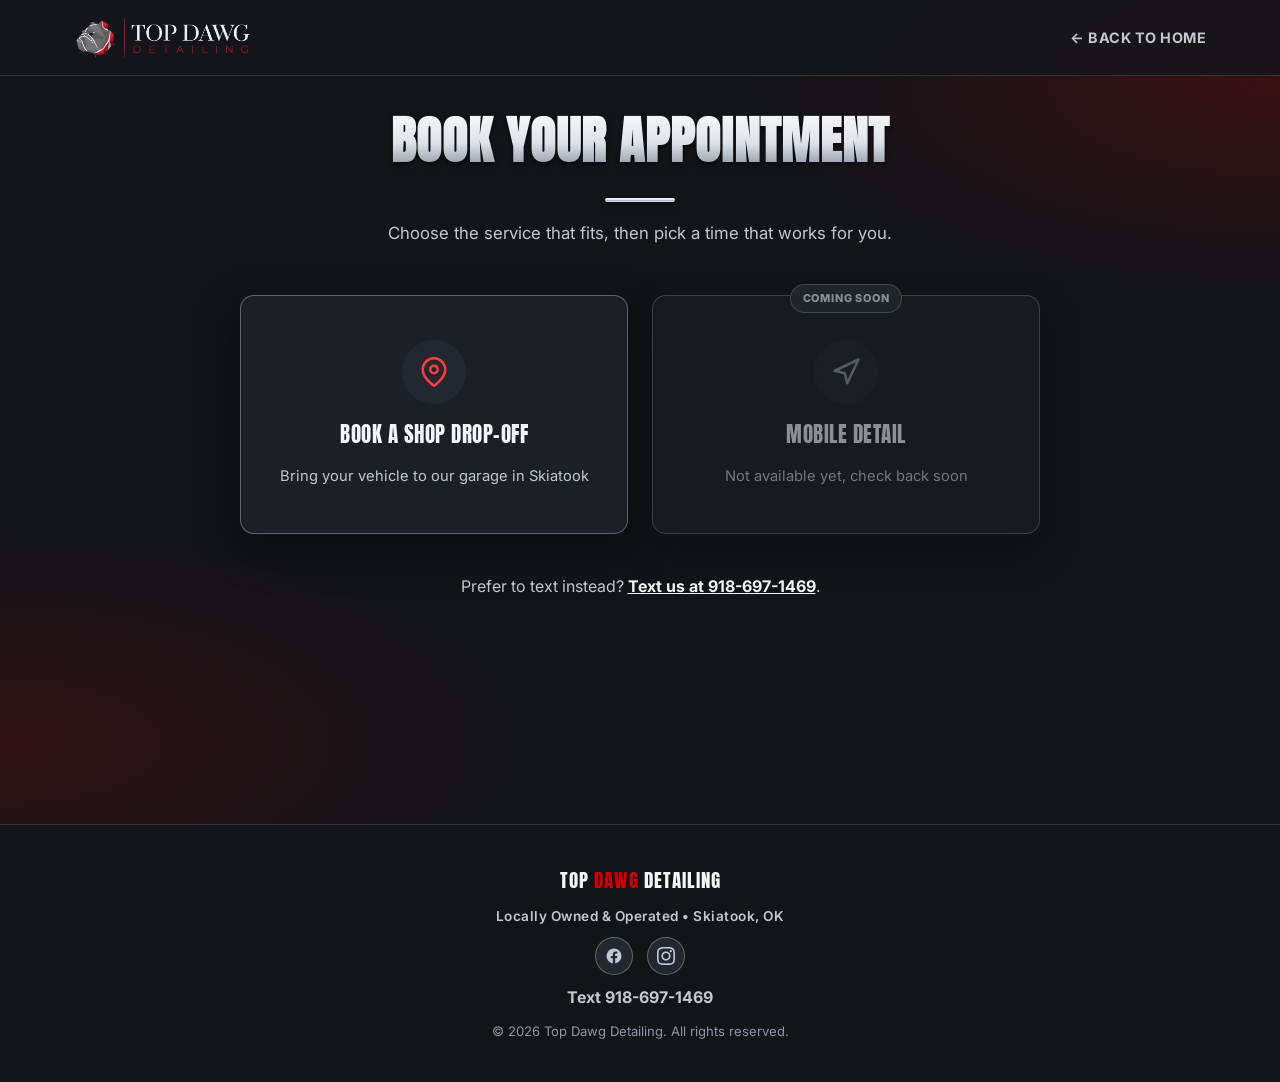
<file: top-dawg-detailing/book.html>
<!DOCTYPE html>
<html lang="en">
<head>
<meta charset="UTF-8">
<meta name="viewport" content="width=device-width, initial-scale=1.0">
<meta name="format-detection" content="telephone=no">
<meta name="theme-color" content="#121418">
<link rel="icon" href="favicon.svg" type="image/svg+xml">
<link rel="icon" href="favicon.ico" sizes="any">
<link rel="icon" href="favicon-32.png" sizes="32x32" type="image/png">
<link rel="apple-touch-icon" href="apple-touch-icon.png">
<link rel="manifest" href="site.webmanifest">
<title>Book Now | Top Dawg Detailing</title>
<meta name="description" content="Book your Top Dawg Detailing appointment online. Choose shop drop-off in Skiatook or mobile detailing at your location, then pick a time that works.">
<link rel="preconnect" href="https://fonts.googleapis.com">
<link rel="preconnect" href="https://fonts.gstatic.com" crossorigin>
<link href="https://fonts.googleapis.com/css2?family=Anton&family=Inter:wght@400;600;700;800&display=swap" rel="stylesheet">
<link rel="stylesheet" href="css/style.css">
</head>
<body>

<!-- ========== STICKY NAV (minimal, booking page) ========== -->
<header class="navbar" id="navbar">
  <div class="navbar__inner">
    <a href="index.html" class="navbar__logo">
      <img src="assets/images/logo-on-dark.png" alt="Top Dawg Detailing" class="navbar__logo-img">
    </a>
    <a href="index.html" class="navbar__back">&larr; Back to Home</a>
  </div>
</header>

<!-- ========== BOOKING ========== -->
<section class="contact book-page" id="book">
  <div class="container">
    <h1 class="section-title">Book Your Appointment</h1>
    <p class="section-subtitle">Choose the service that fits, then pick a time that works for you.</p>

    <div class="booking-choices">
      <a href="https://app.squareup.com/appointments/buyer/widget/2qgx1xxr79e6xe/LZPG3J2BZD7VS" target="_blank" rel="noopener" class="booking-choice">
        <span class="booking-choice__icon">
          <svg viewBox="0 0 24 24" fill="none" stroke="currentColor" stroke-width="2" stroke-linecap="round" stroke-linejoin="round"><path d="M21 10c0 7-9 13-9 13s-9-6-9-13a9 9 0 0118 0z"/><circle cx="12" cy="10" r="3"/></svg>
        </span>
        <span class="booking-choice__title">Book a Shop Drop-Off</span>
        <span class="booking-choice__desc">Bring your vehicle to our garage in Skiatook</span>
      </a>

      <div class="booking-choice booking-choice--disabled" aria-disabled="true">
        <span class="booking-choice__badge">Coming Soon</span>
        <span class="booking-choice__icon">
          <svg viewBox="0 0 24 24" fill="none" stroke="currentColor" stroke-width="2" stroke-linecap="round" stroke-linejoin="round"><polygon points="3 11 22 2 13 21 11 13 3 11"/></svg>
        </span>
        <span class="booking-choice__title">Mobile Detail</span>
        <span class="booking-choice__desc">Not available yet, check back soon</span>
      </div>
    </div>

    <p class="book-page__help">Prefer to text instead? <a href="sms:9186971469">Text us at 918-697-1469</a>.</p>
  </div>
</section>

<!-- ========== FOOTER ========== -->
<footer class="footer">
  <div class="container footer__inner">
    <div class="footer__logo">TOP <span>DAWG</span> DETAILING</div>
    <p class="footer__tagline">Locally Owned &amp; Operated &bull; Skiatook, OK</p>
    <div class="footer__social">
      <a href="https://www.facebook.com/profile.php?id=61593357902436" target="_blank" rel="noopener" aria-label="Top Dawg Detailing on Facebook">
        <svg viewBox="0 0 24 24" fill="currentColor"><path d="M22 12a10 10 0 10-11.56 9.88v-6.99H7.9V12h2.54V9.8c0-2.5 1.49-3.89 3.77-3.89 1.09 0 2.24.2 2.24.2v2.46h-1.26c-1.24 0-1.63.77-1.63 1.56V12h2.78l-.44 2.89h-2.34v6.99A10 10 0 0022 12z"/></svg>
      </a>
      <a href="https://www.instagram.com/topdawgdetailing98/" target="_blank" rel="noopener" aria-label="Top Dawg Detailing on Instagram">
        <svg viewBox="0 0 24 24" fill="currentColor"><path d="M12 2.163c3.204 0 3.584.012 4.85.07 3.252.148 4.771 1.691 4.919 4.919.058 1.265.069 1.645.069 4.849 0 3.205-.012 3.584-.069 4.849-.149 3.225-1.664 4.771-4.919 4.919-1.266.058-1.644.07-4.85.07-3.204 0-3.584-.012-4.849-.07-3.26-.149-4.771-1.699-4.919-4.92-.058-1.265-.07-1.644-.07-4.849 0-3.204.013-3.583.07-4.849.149-3.227 1.664-4.771 4.919-4.919 1.266-.057 1.645-.069 4.849-.069zm0-2.163c-3.259 0-3.667.014-4.947.072-4.358.2-6.78 2.618-6.98 6.98-.059 1.281-.073 1.689-.073 4.948 0 3.259.014 3.668.072 4.948.2 4.358 2.618 6.78 6.98 6.98 1.281.058 1.689.072 4.948.072 3.259 0 3.668-.014 4.948-.072 4.354-.2 6.782-2.618 6.979-6.98.059-1.28.073-1.689.073-4.948 0-3.259-.014-3.667-.072-4.947-.196-4.354-2.617-6.78-6.979-6.98-1.281-.059-1.69-.073-4.949-.073zm0 5.838c-3.403 0-6.162 2.759-6.162 6.162s2.759 6.163 6.162 6.163 6.162-2.759 6.162-6.163c0-3.403-2.759-6.162-6.162-6.162zm0 10.162c-2.209 0-4-1.79-4-4 0-2.209 1.791-4 4-4s4 1.791 4 4c0 2.21-1.791 4-4 4zm6.406-11.845c-.796 0-1.441.645-1.441 1.44s.645 1.44 1.441 1.44c.795 0 1.439-.645 1.439-1.44s-.644-1.44-1.439-1.44z"/></svg>
      </a>
    </div>
    <p class="footer__phone"><a href="sms:9186971469">Text 918-697-1469</a></p>
    <p class="footer__copy">&copy; <span id="year"></span> Top Dawg Detailing. All rights reserved.</p>
  </div>
</footer>

<script src="js/book.js"></script>
</body>
</html>
</file>
<file: top-dawg-detailing/css/style.css>
/* ==========================================================================
   TOP DAWG DETAILING STYLESHEET
   ========================================================================== */

/* DARK CHROME PALETTE (gunmetal + chrome silver + red).
   Previous light palette for reference:
   --bg #ffffff | --bg-soft #f7f7f7 | --card #ffffff | --surface #f3f3f3 | --surface-alt #e8e8e8
   --ink #111111 | --ink-soft #565656 | --ink-faint #8c8c8c | --line rgba(0,0,0,0.1) */
:root {
  --bg: #121418;
  --bg-soft: #171a1f;
  --card: #1c1f25;
  --surface: #232830;
  --surface-alt: #2c323b;
  --ink: #f3f5f8;
  --ink-soft: #c2c7d0;
  --ink-faint: #8f96a3;
  --line: rgba(255, 255, 255, 0.13);
  --line-strong: rgba(255, 255, 255, 0.3);
  color-scheme: dark;
  --white: #ffffff;
  --red: #cc0000;
  --red-dark: #900000;
  --red-bright: #e60000;
  --red-text: #ff3d3d;

  --chrome-text: linear-gradient(180deg, #ffffff 0%, #dfe3e9 42%, #9da4af 62%, #eef1f5 100%);
  --chrome-btn: linear-gradient(180deg, #ffffff 0%, #dde1e7 45%, #a7adb8 55%, #eceff3 100%);

  --font-display: 'Anton', 'Arial Narrow', sans-serif;
  --font-body: 'Inter', -apple-system, BlinkMacSystemFont, sans-serif;

  --header-height: 76px;
  --container-width: 1180px;
  --radius: 4px;
  --transition: 0.25s ease;
}

/* ---------- Reset ---------- */
*, *::before, *::after { box-sizing: border-box; margin: 0; padding: 0; }

html { scroll-behavior: smooth; scroll-padding-top: var(--header-height); }

body {
  background: var(--bg);
  color: var(--ink);
  font-family: var(--font-body);
  line-height: 1.6;
  -webkit-font-smoothing: antialiased;
  overflow-x: hidden;
}

[hidden] { display: none !important; }
img { max-width: 100%; display: block; }
a { color: inherit; text-decoration: none; }
button { font-family: inherit; cursor: pointer; border: none; background: none; }
ul { list-style: none; }
input, select, textarea { font-family: inherit; font-size: 1rem; }

.container {
  width: 100%;
  max-width: var(--container-width);
  margin: 0 auto;
  padding: 0 24px;
}

.section-title {
  font-family: var(--font-display);
  font-size: clamp(2rem, 5vw, 3.2rem);
  text-transform: uppercase;
  letter-spacing: 1px;
  text-align: center;
  color: var(--ink);
}

.section-title,
.why-us__title,
.about__title,
.before-after__title,
.contact__location-title,
.project-info__title {
  color: #e9ecf1;
  background: var(--chrome-text);
  -webkit-background-clip: text;
  background-clip: text;
  -webkit-text-fill-color: transparent;
  filter: drop-shadow(0 2px 2px rgba(0, 0, 0, 0.65));
}

.section-title::after {
  content: '';
  display: block;
  width: 70px;
  height: 4px;
  background: var(--chrome-btn);
  border-radius: 2px;
  margin: 16px auto 0;
}

.section-subtitle {
  text-align: center;
  color: var(--ink-soft);
  font-size: 1.05rem;
  margin-top: 18px;
  margin-bottom: 48px;
}

/* ---------- Buttons ---------- */
.btn {
  display: inline-flex;
  align-items: center;
  justify-content: center;
  gap: 8px;
  padding: 14px 32px;
  font-weight: 800;
  font-size: 0.95rem;
  text-transform: uppercase;
  letter-spacing: 1px;
  border-radius: var(--radius);
  transition: transform var(--transition), box-shadow var(--transition), background var(--transition), color var(--transition), border-color var(--transition);
  white-space: nowrap;
}

.btn--primary {
  background: var(--chrome-btn);
  color: var(--red);
  border: 1px solid rgba(255, 255, 255, 0.65);
  text-shadow: 0 1px 0 rgba(255, 255, 255, 0.55);
  box-shadow: inset 0 1px 0 rgba(255, 255, 255, 0.9), 0 6px 22px rgba(204, 0, 0, 0.45);
}

.btn--primary:hover {
  background: linear-gradient(180deg, #ffffff 0%, #ffffff 45%, #c4c9d2 55%, #ffffff 100%);
  color: var(--red-bright);
  transform: translateY(-2px);
  box-shadow: inset 0 1px 0 #fff, 0 10px 30px rgba(230, 0, 0, 0.6);
}

.btn--outline {
  background: transparent;
  color: var(--ink);
  border: 2px solid var(--line-strong);
}

.btn--outline:hover {
  background: var(--ink);
  color: #111;
  border-color: var(--ink);
  transform: translateY(-2px);
}

.btn--lg {
  padding: 18px 40px;
  font-size: 1.05rem;
}

/* ==========================================================================
   NAVBAR
   ========================================================================== */

.navbar {
  position: fixed;
  top: 0;
  left: 0;
  width: 100%;
  height: var(--header-height);
  z-index: 1000;
  background: rgba(20, 22, 27, 0.82);
  backdrop-filter: blur(10px);
  -webkit-backdrop-filter: blur(10px);
  border-bottom: 1px solid var(--line);
  transition: background var(--transition), border-color var(--transition), box-shadow var(--transition);
}

.navbar.is-scrolled {
  background: rgba(18, 20, 24, 0.96);
  border-bottom-color: rgba(204, 0, 0, 0.25);
  box-shadow: 0 6px 24px rgba(0, 0, 0, 0.5);
}

.navbar__inner {
  max-width: var(--container-width);
  margin: 0 auto;
  height: 100%;
  padding: 0 24px;
  display: flex;
  align-items: center;
  justify-content: space-between;
  gap: 24px;
}

.navbar__logo {
  display: flex;
  align-items: center;
  flex-shrink: 0;
}

.navbar__logo-img {
  height: 46px;
  width: auto;
}

.navbar__links {
  display: flex;
  gap: 22px;
  margin-left: auto;
}

.nav-link {
  font-weight: 600;
  font-size: 0.9rem;
  text-transform: uppercase;
  letter-spacing: 0.5px;
  color: var(--ink-soft);
  position: relative;
  padding: 6px 0;
  transition: color var(--transition);
}

.nav-link::after {
  content: '';
  position: absolute;
  left: 0;
  bottom: 0;
  width: 0;
  height: 2px;
  background: var(--red);
  transition: width var(--transition);
}

.nav-link:hover { color: var(--ink); }
.nav-link:hover::after { width: 100%; }

.navbar__cta { padding: 10px 24px; font-size: 0.85rem; flex-shrink: 0; }

.navbar__social {
  display: flex;
  align-items: center;
  gap: 10px;
  flex-shrink: 0;
}

.navbar__social-btn {
  display: flex;
  align-items: center;
  justify-content: center;
  width: 36px;
  height: 36px;
  border-radius: 50%;
  background: var(--surface);
  border: 1px solid var(--line-strong);
  color: var(--ink-soft);
  flex-shrink: 0;
  transition: color var(--transition), background var(--transition), transform var(--transition);
}

.navbar__social-btn:hover { color: var(--white); background: var(--red); transform: translateY(-2px); }
.navbar__social-btn svg { width: 17px; height: 17px; }

.navbar__back {
  margin-left: auto;
  font-weight: 700;
  font-size: 0.9rem;
  text-transform: uppercase;
  letter-spacing: 0.5px;
  color: var(--ink-soft);
  transition: color var(--transition);
}

.navbar__back:hover { color: var(--ink); }

.navbar__toggle {
  display: none;
  flex-direction: column;
  justify-content: center;
  gap: 5px;
  width: 32px;
  height: 32px;
  flex-shrink: 0;
}

.navbar__toggle span {
  display: block;
  width: 100%;
  height: 2px;
  background: var(--ink);
  transition: transform var(--transition), opacity var(--transition);
}

.navbar__toggle.is-active span:nth-child(1) { transform: translateY(7px) rotate(45deg); }
.navbar__toggle.is-active span:nth-child(2) { opacity: 0; }
.navbar__toggle.is-active span:nth-child(3) { transform: translateY(-7px) rotate(-45deg); }

/* ==========================================================================
   HERO
   ========================================================================== */

.hero {
  position: relative;
  min-height: 100vh;
  display: flex;
  align-items: center;
  justify-content: center;
  text-align: center;
  overflow: hidden;
}

.hero__bg {
  position: absolute;
  inset: 0;
  background:
    radial-gradient(ellipse 55% 45% at 0% 18%, rgba(204, 0, 0, 0.32), transparent 70%),
    radial-gradient(ellipse 55% 45% at 100% 82%, rgba(204, 0, 0, 0.28), transparent 70%),
    linear-gradient(180deg, #181b21 0%, #101216 100%);
  z-index: 0;
}

.hero__bg::before {
  content: '';
  position: absolute;
  inset: 0;
  background-image:
    repeating-linear-gradient(115deg, rgba(255,255,255,0.035) 0px, rgba(255,255,255,0.035) 1px, transparent 1px, transparent 60px);
  opacity: 0.6;
}

.hero__overlay {
  position: absolute;
  inset: 0;
  background: radial-gradient(ellipse at center, transparent 40%, rgba(0,0,0,0.45) 100%);
  z-index: 1;
}

.hero__content {
  position: relative;
  z-index: 2;
  padding: 0 24px;
  max-width: 900px;
}

.hero__logo {
  display: flex;
  flex-direction: column;
  align-items: center;
  line-height: 0.95;
  margin-bottom: 28px;
  opacity: 0;
  transform: translateY(24px);
  animation: heroFadeUp 0.9s ease forwards 0.15s;
}

.hero__logo-img {
  width: 100%;
  max-width: min(88vw, 540px);
  height: auto;
  border-radius: 10px;
  filter:
    drop-shadow(0 18px 40px rgba(0, 0, 0, 0.6))
    drop-shadow(0 0 50px rgba(204, 0, 0, 0.25));
}

.hero__tagline {
  font-size: clamp(1.05rem, 2.4vw, 1.4rem);
  font-weight: 600;
  color: var(--ink-soft);
  text-transform: uppercase;
  letter-spacing: 1px;
  margin-bottom: 40px;
  opacity: 0;
  transform: translateY(24px);
  animation: heroFadeUp 0.9s ease forwards 0.35s;
}

.hero__badge {
  margin-top: 26px;
  font-size: 0.78rem;
  font-weight: 700;
  text-transform: uppercase;
  letter-spacing: 2px;
  color: var(--ink-faint);
  opacity: 0;
  animation: heroFadeUp 0.9s ease forwards 0.8s;
}

.hero__cta {
  opacity: 0;
  transform: translateY(24px);
  animation: heroFadeUp 0.9s ease forwards 0.55s;
}

@keyframes heroFadeUp {
  to { opacity: 1; transform: translateY(0); }
}

.hero__scroll-indicator {
  position: absolute;
  bottom: 32px;
  left: 50%;
  transform: translateX(-50%);
  width: 26px;
  height: 42px;
  border: 2px solid rgba(255,255,255,0.35);
  border-radius: 14px;
  z-index: 2;
}

.hero__scroll-indicator span {
  position: absolute;
  top: 8px;
  left: 50%;
  transform: translateX(-50%);
  width: 4px;
  height: 8px;
  background: var(--red);
  border-radius: 2px;
  animation: scrollDot 1.6s ease infinite;
}

@keyframes scrollDot {
  0% { opacity: 1; top: 8px; }
  100% { opacity: 0; top: 22px; }
}

/* ==========================================================================
   SERVICES + PRICING
   ========================================================================== */

.services {
  padding: 110px 0 100px;
  background:
    radial-gradient(ellipse 60% 38% at 0% 12%, rgba(204, 0, 0, 0.22), transparent 70%),
    radial-gradient(ellipse 60% 38% at 100% 88%, rgba(204, 0, 0, 0.18), transparent 70%),
    var(--bg-soft);
}

.toggle {
  display: flex;
  justify-content: center;
  gap: 4px;
  background: rgba(0, 0, 0, 0.35);
  border: 1px solid var(--line-strong);
  border-radius: 999px;
  padding: 5px;
  max-width: 420px;
  margin: 0 auto;
}

.toggle__btn {
  flex: 1;
  padding: 13px 20px;
  border-radius: 999px;
  font-weight: 700;
  font-size: 0.88rem;
  text-transform: uppercase;
  letter-spacing: 0.5px;
  color: var(--ink-soft);
  transition: background var(--transition), color var(--transition);
}

.toggle__btn.is-active {
  background: var(--red);
  color: var(--white);
}

/* ---------- Pricing ---------- */
.price-panel { margin-top: 36px; }
.price-panel[hidden] { display: none; }

.price-card {
  border-radius: 12px;
  overflow: hidden;
  border: 1px solid var(--line-strong);
  background: var(--card);
  box-shadow: 0 16px 40px rgba(0, 0, 0, 0.5);
}

.price-card__head {
  display: flex;
  align-items: center;
  justify-content: space-between;
  flex-wrap: wrap;
  gap: 10px 16px;
  padding: 16px 22px;
  background: linear-gradient(180deg, #2a2f37 0%, #0d0e11 100%);
  color: var(--white);
  border-bottom: 2px solid var(--line-strong);
}

.price-card--mobile .price-card__head { background: linear-gradient(180deg, #e00d14 0%, #a30006 100%); }

.price-card__title {
  font-family: var(--font-display);
  font-weight: 400;
  font-size: clamp(1.1rem, 2.6vw, 1.5rem);
  text-transform: uppercase;
  letter-spacing: 0.8px;
  line-height: 1.15;
}

.price-card__title span { margin: 0 6px; opacity: 0.7; }

.price-card__pill {
  background: var(--chrome-btn);
  color: #111;
  font-size: 0.68rem;
  font-weight: 800;
  text-transform: uppercase;
  letter-spacing: 0.8px;
  padding: 6px 14px;
  border-radius: 999px;
  white-space: nowrap;
}

.price-card--mobile .price-card__pill { background: #0b0c0e; color: var(--white); }

.price-card__sub {
  padding: 10px 22px;
  background: var(--bg-soft);
  border-bottom: 1px solid var(--line);
  color: var(--ink-soft);
  font-size: 0.85rem;
}

.price-table {
  width: 100%;
  border-collapse: collapse;
  background: var(--card);
}

.price-table thead th {
  padding: 12px 10px;
  text-align: center;
  font-size: 0.7rem;
  font-weight: 800;
  text-transform: uppercase;
  letter-spacing: 1px;
  color: var(--ink-faint);
  border-bottom: 1px solid var(--line);
}

.price-table tbody th,
.price-table tbody td {
  padding: 20px 10px;
  border-bottom: 1px solid var(--line);
  vertical-align: middle;
}

.price-table tbody tr:last-child th,
.price-table tbody tr:last-child td { border-bottom: none; }

.price-table td {
  text-align: center;
  font-weight: 800;
  font-size: 1.25rem;
  color: var(--red-text);
}

.price-table .price-table__service {
  text-align: left;
  padding-left: 22px;
  width: 40%;
}

.price-table thead .price-table__service { padding-left: 22px; }

.price-table__name {
  display: block;
  font-weight: 800;
  font-size: 1rem;
  text-transform: uppercase;
  letter-spacing: 0.3px;
  color: var(--ink);
}

.price-table__desc {
  display: block;
  font-weight: 400;
  font-size: 0.8rem;
  color: var(--ink-faint);
  margin-top: 2px;
}

.price-table__row--bundle {
  background: linear-gradient(90deg, rgba(204,0,0,0.3), rgba(204,0,0,0.08));
}

.price-table__row--bundle th { border-left: 4px solid var(--red); padding-left: 18px; }
.price-table__row--bundle td { color: var(--white); font-size: 1.35rem; }

.price-table__badge {
  display: inline-block;
  background: var(--red);
  color: var(--white);
  font-size: 0.66rem;
  font-weight: 800;
  text-transform: uppercase;
  letter-spacing: 0.5px;
  padding: 3px 10px;
  border-radius: 999px;
  margin-bottom: 6px;
  white-space: nowrap;
}

/* ---------- Travel fee ---------- */
.travel-fee {
  margin-top: 22px;
  border: 1px solid var(--line-strong);
  border-radius: 12px;
  overflow: hidden;
  background: var(--card);
}

.travel-fee__title {
  background: var(--red);
  color: var(--white);
  padding: 13px 22px;
  font-size: 0.85rem;
  font-weight: 800;
  text-transform: uppercase;
  letter-spacing: 0.8px;
}

.travel-fee__title span { margin: 0 6px; opacity: 0.75; }

.travel-fee__list li {
  display: flex;
  justify-content: space-between;
  align-items: center;
  gap: 16px;
  padding: 13px 22px;
  border-bottom: 1px solid var(--line);
  font-size: 0.92rem;
  color: var(--ink-soft);
}

.travel-fee__list li:last-child { border-bottom: none; }
.travel-fee__list strong { color: var(--red-text); font-weight: 800; white-space: nowrap; }

.travel-fee__included {
  background: var(--chrome-btn);
  color: #111 !important;
  font-size: 0.7rem;
  text-transform: uppercase;
  letter-spacing: 0.8px;
  padding: 4px 12px;
  border-radius: 999px;
}

/* ---------- Why Choose Us ---------- */
.why-us { margin-top: 90px; }
.services__addons, .about__reviews { margin-top: 70px; }

.why-us__title {
  font-family: var(--font-display);
  text-align: center;
  font-size: clamp(1.6rem, 3.5vw, 2.2rem);
  text-transform: uppercase;
  letter-spacing: 1px;
  color: var(--ink);
  margin-bottom: 40px;
}

.why-us__grid {
  display: grid;
  grid-template-columns: repeat(4, 1fr);
  gap: 20px;
}

.why-us__item {
  background: var(--card);
  border: 1px solid var(--line);
  border-radius: 10px;
  padding: 30px 22px;
  text-align: center;
  box-shadow: 0 10px 28px rgba(0, 0, 0, 0.4);
  transition: transform var(--transition), border-color var(--transition), box-shadow var(--transition);
}

.why-us__item:hover {
  transform: translateY(-6px);
  border-color: var(--red);
  box-shadow: 0 12px 28px rgba(204,0,0,0.15);
}

.why-us__icon {
  display: flex;
  align-items: center;
  justify-content: center;
  margin-bottom: 16px;
  color: var(--red-text);
}

.why-us__icon svg { width: 38px; height: 38px; }

.why-us__item h4 {
  font-size: 1rem;
  text-transform: uppercase;
  letter-spacing: 0.5px;
  margin-bottom: 10px;
  color: var(--ink);
}

.why-us__item p {
  font-size: 0.9rem;
  color: var(--ink-soft);
  line-height: 1.55;
}

/* ==========================================================================
   ADD-ON SERVICES
   ========================================================================== */

.addons {
  padding: 100px 0;
  background:
    radial-gradient(ellipse 60% 38% at 100% 10%, rgba(204, 0, 0, 0.18), transparent 70%),
    var(--bg-soft);
}

.addons__card { max-width: 800px; margin: 0 auto; }
.addons__card .price-table td { color: var(--white); font-size: 1.1rem; }

.addons__note {
  display: flex;
  gap: 14px;
  align-items: flex-start;
  max-width: 800px;
  margin: 22px auto 0;
  padding: 18px 22px;
  border-radius: 10px;
  border: 1px solid var(--line-strong);
  background: var(--card);
  color: var(--ink-soft);
  font-size: 0.9rem;
  line-height: 1.55;
}

.addons__promo {
  display: flex;
  gap: 14px;
  align-items: center;
  max-width: 800px;
  margin: 36px auto 0;
  padding: 16px 22px;
  border-radius: 10px;
  border: 1px solid rgba(204, 0, 0, 0.4);
  background: linear-gradient(90deg, rgba(204, 0, 0, 0.16), rgba(204, 0, 0, 0.04));
  color: var(--ink);
  font-size: 0.92rem;
  line-height: 1.5;
}

.addons__promo svg { flex-shrink: 0; width: 26px; height: 26px; color: var(--red-text); }
.addons__promo strong { color: var(--red-text); }

.addons__note svg { flex-shrink: 0; width: 22px; height: 22px; color: var(--red-text); margin-top: 2px; }
.addons__note strong { color: var(--ink); }

/* ==========================================================================
   REVIEWS
   ========================================================================== */

.reviews {
  padding: 100px 0;
  background: var(--bg);
}

.reviews__card {
  max-width: 640px;
  margin: 0 auto;
  padding: 44px 32px;
  text-align: center;
  border-radius: 14px;
  border: 1px solid var(--line-strong);
  background: var(--card);
  box-shadow: 0 16px 40px rgba(0, 0, 0, 0.4);
}

.review-item {
  display: flex;
  gap: 16px;
  text-align: left;
  padding: 22px;
  margin-bottom: 28px;
  border: 1px solid var(--line);
  border-radius: 12px;
  background: var(--surface);
}

.review-item__avatar {
  flex-shrink: 0;
  display: flex;
  align-items: center;
  justify-content: center;
  width: 44px;
  height: 44px;
  border-radius: 50%;
  background: var(--red);
  color: var(--white);
  font-weight: 800;
  font-size: 1.1rem;
}

.review-item__body { min-width: 0; }

.review-item__header {
  display: flex;
  flex-wrap: wrap;
  align-items: baseline;
  gap: 4px 10px;
  margin-bottom: 6px;
}

.review-item__name { font-weight: 800; color: var(--ink); }

.review-item__meta {
  display: inline-flex;
  align-items: center;
  gap: 4px;
  color: var(--ink-faint);
  font-size: 0.82rem;
}

.review-item__meta svg { width: 13px; height: 13px; }

.review-item__text {
  color: var(--ink-soft);
  line-height: 1.6;
}

.reviews__empty {
  color: var(--ink-soft);
  margin-bottom: 28px;
}

.reviews__actions {
  display: flex;
  justify-content: center;
  flex-wrap: wrap;
  gap: 14px;
}

.reviews__btn svg { width: 18px; height: 18px; }

/* ==========================================================================
   PROJECTS
   ========================================================================== */

.projects {
  padding: 100px 0;
  background:
    radial-gradient(ellipse 60% 38% at 100% 10%, rgba(204, 0, 0, 0.2), transparent 70%),
    radial-gradient(ellipse 60% 38% at 0% 90%, rgba(204, 0, 0, 0.16), transparent 70%),
    var(--bg);
}

.projects__grid {
  display: grid;
  grid-template-columns: repeat(4, 1fr);
  grid-auto-rows: 250px;
  gap: 18px;
}

.project-card {
  position: relative;
  border-radius: 12px;
  overflow: hidden;
  background: var(--surface-alt);
  box-shadow: 0 10px 30px rgba(0, 0, 0, 0.1);
  transition: box-shadow var(--transition), transform var(--transition);
}

.project-card:hover {
  box-shadow: 0 16px 40px rgba(204, 0, 0, 0.2);
  transform: translateY(-4px);
}

.project-card--feature { grid-column: span 2; grid-row: span 2; }
.project-card--wide { grid-column: span 2; }

.project-card__open {
  position: absolute;
  inset: 0;
  display: block;
  width: 100%;
  height: 100%;
  text-align: left;
  color: var(--white);
  cursor: pointer;
}

.project-card__open:focus-visible {
  outline: 3px solid var(--red);
  outline-offset: -3px;
}

.project-card__img {
  width: 100%;
  height: 100%;
  object-fit: cover;
  transition: transform 0.7s ease;
}

.project-card:hover .project-card__img { transform: scale(1.06); }

.project-card--pathfinder .project-card__img { object-position: 50% 60%; }
.project-card--carnival .project-card__img { object-position: 50% 75%; }
.project-card--vw-atlas .project-card__img { object-position: 50% 55%; }
.project-card--gmc-acadia .project-card__img { object-position: 50% 60%; }
.project-card--tahoe .project-card__img { object-position: 50% 62%; }
.project-card--suburban .project-card__img { object-position: 50% 68%; }
.project-card--tahoe-lt .project-card__img { object-position: 50% 62%; }
.project-card--shop-setup .project-card__img { object-position: 50% 60%; }
.project-card--junior-detailer .project-card__img { object-position: 50% 0%; }

.project-card__overlay {
  position: absolute;
  left: 0;
  right: 0;
  bottom: 0;
  display: flex;
  flex-direction: column;
  align-items: flex-start;
  gap: 4px;
  padding: 70px 20px 18px;
  background: linear-gradient(to top, rgba(0,0,0,0.85), rgba(0,0,0,0.5) 55%, transparent);
}

.project-card__kicker {
  background: var(--red);
  color: var(--white);
  font-size: 0.68rem;
  font-weight: 800;
  text-transform: uppercase;
  letter-spacing: 1px;
  padding: 3px 10px;
  border-radius: 999px;
  margin-bottom: 4px;
}

.project-card__title {
  font-family: var(--font-display);
  font-size: 1.3rem;
  font-weight: 400;
  text-transform: uppercase;
  letter-spacing: 0.5px;
  line-height: 1.1;
}

.project-card--feature .project-card__title { font-size: clamp(1.7rem, 3vw, 2.4rem); }

.project-card__cta {
  display: flex;
  align-items: center;
  gap: 8px;
  font-size: 0.8rem;
  font-weight: 600;
  color: rgba(255, 255, 255, 0.85);
}

.project-card__more::before { content: '\00B7'; margin-right: 8px; }

.project-card__more::after {
  content: '\2192';
  display: inline-block;
  margin-left: 6px;
  transition: transform var(--transition);
}

.project-card:hover .project-card__more::after { transform: translateX(5px); }

/* ---------- Before / After ---------- */
.before-after {
  display: grid;
  grid-template-columns: 1fr minmax(0, 1fr);
  gap: 48px;
  align-items: center;
  margin-top: 70px;
  padding: 36px;
  background: var(--bg-soft);
  border: 1px solid var(--line);
  border-radius: 16px;
}

.before-after__kicker {
  display: inline-block;
  background: var(--red);
  color: var(--white);
  font-size: 0.72rem;
  font-weight: 800;
  text-transform: uppercase;
  letter-spacing: 1px;
  padding: 4px 12px;
  border-radius: 999px;
  margin-bottom: 14px;
}

.before-after__title {
  font-family: var(--font-display);
  font-weight: 400;
  font-size: clamp(1.8rem, 3.5vw, 2.6rem);
  text-transform: uppercase;
  letter-spacing: 0.5px;
  line-height: 1.1;
  color: var(--ink);
  margin-bottom: 14px;
}

.before-after__text p {
  color: var(--ink-soft);
  margin-bottom: 26px;
  max-width: 44ch;
}

.ba-slider {
  --pos: 50%;
  position: relative;
  aspect-ratio: 1 / 1;
  width: 100%;
  max-width: 520px;
  justify-self: center;
  overflow: hidden;
  border-radius: 12px;
  background: var(--surface-alt);
  box-shadow: 0 16px 40px rgba(0, 0, 0, 0.14);
  user-select: none;
}

.ba-slider__img {
  position: absolute;
  inset: 0;
  width: 100%;
  height: 100%;
  object-fit: cover;
  object-position: 50% 55%;
}

.ba-slider__before {
  position: absolute;
  inset: 0;
  clip-path: inset(0 calc(100% - var(--pos)) 0 0);
}

.ba-slider__label {
  position: absolute;
  top: 14px;
  z-index: 3;
  background: rgba(0, 0, 0, 0.75);
  color: var(--white);
  font-size: 0.72rem;
  font-weight: 800;
  text-transform: uppercase;
  letter-spacing: 1px;
  padding: 5px 12px;
  border-radius: 999px;
  pointer-events: none;
}

.ba-slider__label--before { left: 14px; }
.ba-slider__label--after { right: 14px; }

.ba-slider__divider {
  position: absolute;
  top: 0;
  bottom: 0;
  left: var(--pos);
  width: 3px;
  margin-left: -1.5px;
  background: var(--red);
  z-index: 3;
  pointer-events: none;
}

.ba-slider__handle {
  position: absolute;
  top: 50%;
  left: var(--pos);
  transform: translate(-50%, -50%);
  width: 46px;
  height: 46px;
  display: flex;
  align-items: center;
  justify-content: center;
  background: var(--red);
  color: var(--white);
  border-radius: 50%;
  font-weight: 800;
  font-size: 0.95rem;
  box-shadow: 0 4px 16px rgba(0, 0, 0, 0.35);
  z-index: 4;
  pointer-events: none;
}

.ba-slider__input {
  position: absolute;
  inset: 0;
  width: 100%;
  height: 100%;
  margin: 0;
  opacity: 0;
  cursor: ew-resize;
  z-index: 5;
  touch-action: pan-y;
  -webkit-appearance: none;
  appearance: none;
}

.ba-slider__input:focus-visible + * { outline: none; }

.ba-slider:has(.ba-slider__input:focus-visible) {
  outline: 3px solid var(--red);
  outline-offset: 3px;
}

/* ==========================================================================
   PROJECT VIEWER (modal)
   ========================================================================== */

html.is-modal-open { overflow: hidden; }

.project-modal {
  width: min(1120px, 94vw);
  max-width: none;
  max-height: 92vh;
  margin: auto;
  padding: 0;
  border: none;
  border-radius: 16px;
  overflow: hidden;
  background: var(--card);
  color: var(--ink);
  border: 1px solid var(--line-strong);
  box-shadow: 0 30px 90px rgba(0, 0, 0, 0.7);
}

.project-modal[open] { animation: modalIn 0.3s ease; }

.project-modal::backdrop {
  background: rgba(10, 10, 10, 0.78);
  backdrop-filter: blur(4px);
}

.project-modal[open]::backdrop { animation: fadeIn 0.3s ease; }

@keyframes modalIn {
  from { opacity: 0; transform: translateY(16px) scale(0.98); }
  to { opacity: 1; transform: none; }
}

@keyframes fadeIn { from { opacity: 0; } to { opacity: 1; } }

.project-modal__layout {
  position: relative;
  display: grid;
  grid-template-columns: minmax(0, 1.8fr) minmax(300px, 1fr);
  max-height: 92vh;
}

.project-modal__close {
  position: absolute;
  top: 14px;
  right: 14px;
  z-index: 10;
  width: 42px;
  height: 42px;
  display: flex;
  align-items: center;
  justify-content: center;
  background: var(--white);
  color: #111;
  border-radius: 50%;
  box-shadow: 0 4px 16px rgba(0, 0, 0, 0.4);
  transition: background var(--transition), color var(--transition), transform var(--transition);
}

.project-modal__close:hover { background: var(--red); color: var(--white); transform: rotate(90deg); }
.project-modal__close svg { width: 20px; height: 20px; }

.project-viewer {
  display: flex;
  flex-direction: column;
  min-width: 0;
  background: #0d0d0d;
}

.project-viewer__stage {
  position: relative;
  height: clamp(220px, calc(92vh - 130px), 620px);
  touch-action: pan-y;
  overflow: hidden;
}

.project-viewer__img {
  position: absolute;
  inset: 0;
  width: 100%;
  height: 100%;
  object-fit: contain;
  transition: opacity 0.25s ease;
}

.project-viewer__stage.is-loading .project-viewer__img { opacity: 0; }

.project-viewer__nav {
  position: absolute;
  top: 50%;
  transform: translateY(-50%);
  width: 46px;
  height: 46px;
  display: flex;
  align-items: center;
  justify-content: center;
  background: rgba(255, 255, 255, 0.92);
  color: #111;
  border-radius: 50%;
  box-shadow: 0 4px 16px rgba(0, 0, 0, 0.35);
  transition: background var(--transition), color var(--transition);
  z-index: 2;
}

.project-viewer__nav:hover { background: var(--red); color: var(--white); }
.project-viewer__nav svg { width: 22px; height: 22px; }
.project-viewer__nav--prev { left: 14px; }
.project-viewer__nav--next { right: 14px; }
.project-viewer__nav[hidden] { display: none; }

.project-viewer__counter {
  position: absolute;
  left: 14px;
  top: 14px;
  background: rgba(0, 0, 0, 0.7);
  color: var(--white);
  font-size: 0.75rem;
  font-weight: 800;
  letter-spacing: 1px;
  padding: 5px 12px;
  border-radius: 999px;
  z-index: 2;
}

.project-viewer__caption {
  padding: 14px 20px 6px;
  color: rgba(255, 255, 255, 0.88);
  font-size: 0.9rem;
  font-weight: 600;
  min-height: 2.6em;
}

.project-viewer__thumbs {
  display: flex;
  gap: 8px;
  padding: 8px 20px 18px;
  overflow-x: auto;
  scrollbar-width: thin;
}

.project-viewer__thumb {
  flex: 0 0 auto;
  width: 78px;
  height: 58px;
  border-radius: 6px;
  overflow: hidden;
  border: 2px solid transparent;
  opacity: 0.6;
  transition: opacity var(--transition), border-color var(--transition);
}

.project-viewer__thumb img { width: 100%; height: 100%; object-fit: cover; }
.project-viewer__thumb:hover { opacity: 1; }
.project-viewer__thumb[aria-current="true"] { opacity: 1; border-color: var(--red); }

.project-info {
  padding: 40px 32px 32px;
  max-height: 92vh;
  overflow-y: auto;
}

.project-info__kicker {
  display: inline-block;
  background: var(--red);
  color: var(--white);
  font-size: 0.7rem;
  font-weight: 800;
  text-transform: uppercase;
  letter-spacing: 1px;
  padding: 4px 12px;
  border-radius: 999px;
  margin-bottom: 14px;
}

.project-info__title {
  font-family: var(--font-display);
  font-weight: 400;
  font-size: clamp(1.8rem, 3vw, 2.4rem);
  text-transform: uppercase;
  letter-spacing: 0.5px;
  line-height: 1.05;
  margin-bottom: 16px;
  padding-right: 40px;
}

.project-info__description {
  color: var(--ink-soft);
  margin-bottom: 26px;
}

.project-info__label {
  font-size: 0.78rem;
  font-weight: 800;
  text-transform: uppercase;
  letter-spacing: 1px;
  color: var(--ink);
  margin-bottom: 12px;
}

.project-info__services {
  display: flex;
  flex-wrap: wrap;
  gap: 8px;
  margin-bottom: 30px;
}

.project-info__services li {
  font-size: 0.82rem;
  font-weight: 700;
  color: var(--ink);
  background: var(--surface);
  border: 1px solid var(--line);
  border-left: 3px solid var(--red);
  padding: 7px 12px;
  border-radius: 6px;
}

.project-info__actions {
  display: flex;
  flex-direction: column;
  gap: 12px;
}

.project-info__actions .btn { width: 100%; }

/* ==========================================================================
   ABOUT
   ========================================================================== */

.about {
  padding: 100px 0;
  background:
    radial-gradient(ellipse 60% 38% at 0% 12%, rgba(204, 0, 0, 0.22), transparent 70%),
    radial-gradient(ellipse 60% 38% at 100% 88%, rgba(204, 0, 0, 0.18), transparent 70%),
    var(--bg-soft);
}

.about__grid {
  display: grid;
  grid-template-columns: minmax(0, 1.5fr) minmax(0, 1fr);
  gap: 56px;
  align-items: start;
}

.about__kicker,
.contact__location-kicker {
  display: inline-block;
  background: var(--red);
  color: var(--white);
  font-size: 0.72rem;
  font-weight: 800;
  text-transform: uppercase;
  letter-spacing: 1px;
  padding: 4px 12px;
  border-radius: 999px;
  margin-bottom: 14px;
}

.about__title {
  font-family: var(--font-display);
  font-weight: 400;
  font-size: clamp(2rem, 4.5vw, 3rem);
  text-transform: uppercase;
  letter-spacing: 0.5px;
  line-height: 1.05;
  margin-bottom: 20px;
}

.about__text p {
  color: var(--ink-soft);
  font-size: 1.05rem;
  margin-bottom: 16px;
  max-width: 60ch;
}

.about__facts {
  display: grid;
  grid-template-columns: 1fr 1fr;
  gap: 10px 20px;
  margin-top: 26px;
}

.about__truck-photo {
  display: block;
  width: 100%;
  max-width: 480px;
  margin: 30px auto 0;
  border-radius: 12px;
  border: 1px solid var(--line-strong);
  box-shadow: 0 16px 40px rgba(0, 0, 0, 0.45);
}

.about__facts li {
  position: relative;
  padding-left: 26px;
  font-weight: 700;
  font-size: 0.92rem;
}

.about__facts li::before {
  content: '';
  position: absolute;
  left: 0;
  top: 0.35em;
  width: 14px;
  height: 14px;
  border-radius: 50%;
  background: var(--red);
  box-shadow: inset 0 0 0 4px var(--red), inset 0 0 0 7px var(--white);
}

.about__card {
  background: var(--card);
  border: 1px solid var(--line);
  border-top: 4px solid var(--red);
  border-radius: 12px;
  padding: 30px 28px;
  box-shadow: 0 16px 40px rgba(0, 0, 0, 0.45);
}

.about__card-title {
  font-family: var(--font-display);
  font-weight: 400;
  font-size: 1.5rem;
  text-transform: uppercase;
  letter-spacing: 0.5px;
  margin-bottom: 16px;
}

.about__card-note {
  color: var(--ink-soft);
  font-size: 0.9rem;
  margin: 18px 0 22px;
}

.area-chips {
  display: flex;
  flex-wrap: wrap;
  gap: 8px;
}

.area-chips li {
  font-size: 0.82rem;
  font-weight: 700;
  color: var(--ink);
  background: var(--surface);
  border: 1px solid var(--line);
  border-left: 3px solid var(--red);
  padding: 7px 12px;
  border-radius: 6px;
}

/* ==========================================================================
   FLEET ACCOUNTS
   ========================================================================== */

.fleet {
  padding: 70px 0;
  background:
    radial-gradient(ellipse 60% 60% at 100% 10%, rgba(204, 0, 0, 0.2), transparent 70%),
    var(--bg);
}

.fleet__body {
  max-width: 720px;
  margin: 28px auto 0;
  text-align: center;
}

.fleet__body > p:first-child { color: var(--ink-soft); font-size: 1.02rem; }

.fleet__contact-buttons {
  display: flex;
  justify-content: center;
  flex-wrap: wrap;
  gap: 14px;
  margin-top: 28px;
}

.fleet__note { margin-top: 18px; color: var(--ink-faint); font-size: 0.9rem; letter-spacing: 1px; }

/* ==========================================================================
   CONTACT
   ========================================================================== */

.contact {
  padding: 100px 0 60px;
  background:
    radial-gradient(ellipse 60% 38% at 100% 10%, rgba(204, 0, 0, 0.2), transparent 70%),
    radial-gradient(ellipse 60% 38% at 0% 90%, rgba(204, 0, 0, 0.16), transparent 70%),
    var(--bg);
}

.contact__quick-actions {
  display: flex;
  flex-direction: column;
  align-items: center;
  gap: 14px;
  margin-bottom: 60px;
}

.contact__quick-buttons {
  display: flex;
  justify-content: center;
  flex-wrap: wrap;
  gap: 14px;
}

/* ---------- Booking (Square Appointments) ---------- */
.booking-choices {
  display: grid;
  grid-template-columns: repeat(2, 1fr);
  gap: 24px;
  max-width: 800px;
  margin: 0 auto;
}

.booking-choice {
  display: flex;
  flex-direction: column;
  align-items: center;
  gap: 14px;
  padding: 44px 28px;
  border-radius: 14px;
  border: 1px solid var(--line-strong);
  background: var(--card);
  box-shadow: 0 16px 40px rgba(0, 0, 0, 0.4);
  transition: transform var(--transition), border-color var(--transition), box-shadow var(--transition);
}

.booking-choice:hover {
  transform: translateY(-4px);
  border-color: var(--red);
  box-shadow: 0 20px 50px rgba(204, 0, 0, 0.25);
}

.booking-choice--disabled {
  position: relative;
  cursor: not-allowed;
  opacity: 0.55;
}

.booking-choice--disabled:hover {
  transform: none;
  border-color: var(--line-strong);
  box-shadow: 0 16px 40px rgba(0, 0, 0, 0.4);
}

.booking-choice--disabled .booking-choice__icon { color: var(--ink-faint); }

.booking-choice__badge {
  position: absolute;
  top: -12px;
  background: var(--surface-alt);
  color: var(--ink);
  font-size: 0.68rem;
  font-weight: 800;
  text-transform: uppercase;
  letter-spacing: 0.8px;
  padding: 5px 12px;
  border-radius: 999px;
  border: 1px solid var(--line-strong);
}

.booking-choice__icon {
  display: flex;
  align-items: center;
  justify-content: center;
  width: 64px;
  height: 64px;
  border-radius: 50%;
  background: var(--surface);
  color: var(--red-text);
}

.booking-choice__icon svg { width: 30px; height: 30px; }

.booking-choice__title {
  font-family: var(--font-display);
  font-size: 1.3rem;
  text-transform: uppercase;
  letter-spacing: 0.5px;
  color: var(--ink);
}

.booking-choice__desc {
  color: var(--ink-soft);
  font-size: 0.92rem;
  text-align: center;
}

.book-page { min-height: calc(100vh - var(--header-height)); }

.book-page__help {
  margin-top: 40px;
  text-align: center;
  color: var(--ink-soft);
}

.book-page__help a { color: var(--ink); font-weight: 700; text-decoration: underline; }

@media (max-width: 640px) {
  .booking-choices { grid-template-columns: 1fr; }
}
.book-page__help a:hover { color: var(--red-text); }

.contact__quick-note { color: var(--ink-soft); font-size: 0.95rem; text-align: center; }

.contact__quick-icon {
  display: inline-flex;
  align-items: center;
}

.contact__quick-icon svg { width: 20px; height: 20px; }

.contact__grid {
  max-width: 760px;
  margin: 0 auto;
}

.contact__location {
  background: var(--card);
  border: 1px solid var(--line);
  border-radius: 12px;
  padding: 36px;
}

.contact__location-title {
  font-family: var(--font-display);
  font-weight: 400;
  font-size: 2rem;
  text-transform: uppercase;
  letter-spacing: 0.5px;
  line-height: 1.1;
  margin-bottom: 12px;
}

.contact__location > p { color: var(--ink-soft); margin-bottom: 26px; }

.contact__location-label {
  font-size: 0.78rem;
  font-weight: 800;
  text-transform: uppercase;
  letter-spacing: 1px;
  margin-bottom: 12px;
}

.contact__location-note { color: var(--ink-soft); font-size: 0.9rem; margin: 18px 0 0 !important; }

/* ==========================================================================
   FOOTER
   ========================================================================== */

.footer {
  background: var(--bg);
  border-top: 1px solid var(--line);
  padding: 40px 0;
}

.footer__inner {
  display: flex;
  flex-direction: column;
  align-items: center;
  gap: 10px;
  text-align: center;
}

.footer__logo {
  font-family: var(--font-display);
  font-size: 1.2rem;
  letter-spacing: 1px;
  text-transform: uppercase;
  color: var(--ink);
}

.footer__logo span { color: var(--red); }

.footer__tagline { color: var(--ink-soft); font-size: 0.85rem; font-weight: 600; letter-spacing: 0.5px; }

.footer__social { display: flex; gap: 14px; }

.footer__social a {
  display: flex;
  align-items: center;
  justify-content: center;
  width: 38px;
  height: 38px;
  border-radius: 50%;
  background: var(--surface);
  border: 1px solid var(--line-strong);
  color: var(--ink-soft);
  transition: color var(--transition), background var(--transition), transform var(--transition);
}

.footer__social a:hover { color: var(--white); background: var(--red); transform: translateY(-2px); }
.footer__social svg { width: 18px; height: 18px; }

.footer__phone a { color: var(--ink-soft); font-weight: 700; transition: color var(--transition); }
.footer__phone a:hover { color: var(--red); }

.footer__copy { color: var(--ink-faint); font-size: 0.82rem; }

/* ---------- Mobile call FAB ---------- */
.mobile-text-fab {
  display: none;
  position: fixed;
  bottom: 22px;
  right: 22px;
  width: 58px;
  height: 58px;
  border-radius: 50%;
  background: var(--red);
  color: var(--white);
  align-items: center;
  justify-content: center;
  box-shadow: 0 8px 24px rgba(204,0,0,0.4);
  z-index: 900;
  animation: fabPulse 2.4s ease infinite;
}

.mobile-text-fab svg { width: 24px; height: 24px; }

@keyframes fabPulse {
  0%, 100% { box-shadow: 0 8px 24px rgba(204,0,0,0.4); }
  50% { box-shadow: 0 8px 24px rgba(204,0,0,0.7), 0 0 0 8px rgba(204,0,0,0.1); }
}

/* ==========================================================================
   ANIMATIONS (scroll reveal)
   ========================================================================== */

.reveal {
  opacity: 0;
  transform: translateY(30px);
  transition: opacity 0.7s ease, transform 0.7s ease;
}

.reveal.is-visible {
  opacity: 1;
  transform: translateY(0);
}

/* ==========================================================================
   RESPONSIVE
   ========================================================================== */

@media (max-width: 900px) {
  .why-us__grid { grid-template-columns: repeat(2, 1fr); }
  .projects__grid { grid-template-columns: repeat(2, 1fr); }
  .project-card--feature { grid-column: span 2; }
  .project-card--wide { grid-column: span 1; }
  .about__grid { grid-template-columns: 1fr; gap: 36px; }
  .before-after { grid-template-columns: 1fr; gap: 32px; padding: 28px; }
  .before-after__text { text-align: center; }
  .before-after__text p { margin-left: auto; margin-right: auto; }
}

@media (max-width: 860px) {
  .project-modal {
    width: 100vw;
    height: 100dvh;
    max-height: 100dvh;
    border-radius: 0;
    overflow-y: auto;
  }

  .project-modal__layout { display: block; max-height: none; }
  .project-viewer__stage { height: 58vw; min-height: 260px; max-height: 62vh; }
  .project-info { padding: 26px 20px 32px; max-height: none; overflow: visible; }
  .project-info__title { padding-right: 0; }
}

/* The full nav (5 links + social icons + Book Now) needs ~920px, so
   collapse to the hamburger menu below 980px. */
@media (max-width: 980px) {
  .navbar__links { display: none; }
  .navbar__social { display: none; }

  .navbar__toggle { display: flex; }

  .navbar.is-open .navbar__links {
    display: flex;
    position: absolute;
    top: var(--header-height);
    left: 0;
    right: 0;
    flex-direction: column;
    background: rgba(18, 20, 24, 0.98);
    padding: 20px 24px 28px;
    gap: 18px;
    border-bottom: 1px solid rgba(204,0,0,0.25);
    box-shadow: 0 16px 30px rgba(0,0,0,0.55);
  }
}

@media (max-width: 760px) {
  .fleet { padding: 56px 0; }
  .fleet__contact-buttons .btn { width: 100%; }
  .navbar__inner { padding: 0 16px; gap: 14px; }
  .navbar__logo-img { height: 34px; }
  .navbar__cta { padding: 9px 16px; font-size: 0.78rem; }
  .navbar__back { font-size: 0.72rem; }

  .why-us__grid { grid-template-columns: 1fr; }

  .price-table td { font-size: 1.05rem; }
  .price-table .price-table__service { width: 34%; padding-left: 14px; }
  .price-table__row--bundle th { padding-left: 10px; }
  .price-table__name { font-size: 0.85rem; }
  .price-table__badge { font-size: 0.58rem; padding: 3px 8px; }
  .price-table__desc { font-size: 0.72rem; }
  .price-card__head { padding: 14px 16px; }
  .price-card__sub { padding: 10px 16px; }
  .travel-fee__list li { padding: 12px 16px; font-size: 0.85rem; }
  .travel-fee__title { padding: 12px 16px; }
  .contact__quick-btn { width: 100%; }
  .contact__location { padding: 26px 22px; }
  .about__facts { grid-template-columns: 1fr; }
  .addons__note { flex-direction: column; padding: 16px 18px; }
  .addons__promo { flex-direction: column; text-align: center; padding: 16px 18px; }
  .reviews__card { padding: 32px 22px; }
  .reviews__btn { width: 100%; }
  .review-item { flex-direction: column; }

  .mobile-text-fab { display: flex; }
}

@media (max-width: 540px) {
  .projects__grid { grid-template-columns: 1fr; grid-auto-rows: 240px; }
  .project-card--feature { grid-column: span 1; grid-row: span 2; }
  .before-after { padding: 20px; }
  .toggle { flex-direction: row; }
  .toggle__btn { font-size: 0.75rem; padding: 12px 10px; }
}

@media (prefers-reduced-motion: reduce) {
  html { scroll-behavior: auto; }
  *, *::before, *::after { animation-duration: 0.01ms !important; animation-delay: 0s !important; transition-duration: 0.01ms !important; }
  .hero__logo, .hero__tagline, .hero__cta { opacity: 1; transform: none; }
}
</file>
